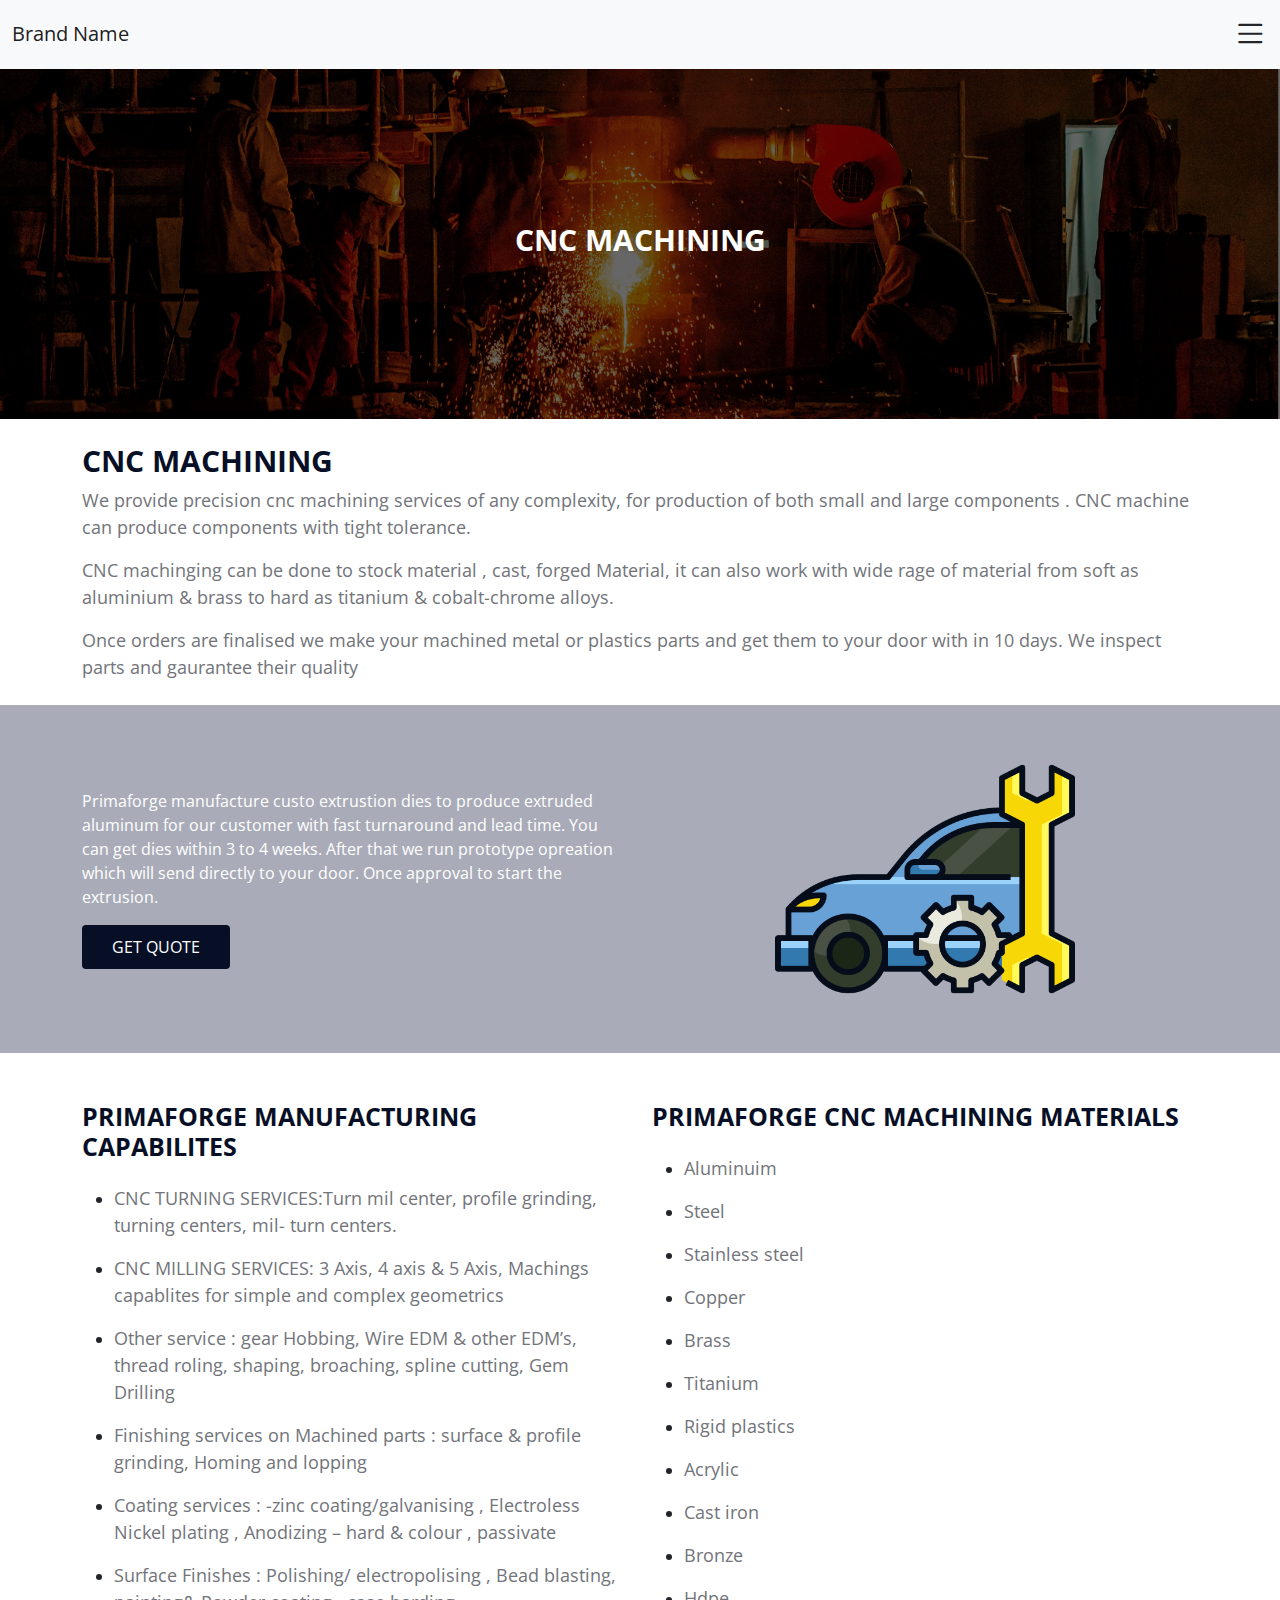
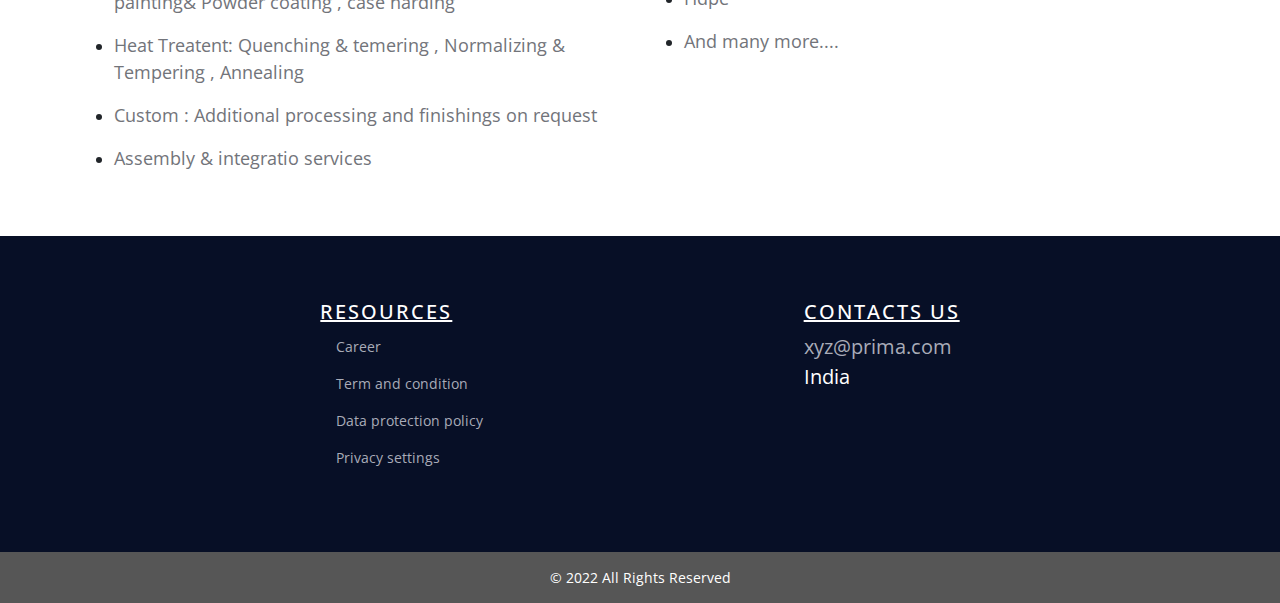
<file: cnc-machinning.html>
<!DOCTYPE html>
<html lang="en">

<head>
    <meta charset="UTF-8">
    <meta http-equiv="X-UA-Compatible" content="IE=edge">
    <meta name="viewport" content="width=device-width, initial-scale=1.0">
    <title>Build Better</title>

    <!-- BOOTSTRAP CSS FILE -->
    <link rel="stylesheet" href="css/bootstrap.css">

    <!-- BOOTSTRAP ICON CDN -->
    <link rel="stylesheet" href="https://cdn.jsdelivr.net/npm/bootstrap-icons@1.9.1/font/bootstrap-icons.css">

    <!-- SWIPER SLIDER CSS FILE CDN -->
    <link rel="stylesheet" href="https://cdn.jsdelivr.net/npm/swiper@8/swiper-bundle.min.css" />

    <!-- MAIN STYLE SHEET  -->
    <link rel="stylesheet" href="css/style.css">
    <link rel="stylesheet" href="css/responsive.css">
</head>

<body>

    <!-- NAVIGATION -->
    <nav class="navbar navbar-expand-lg navbar-light bg-light">
        <div class="container-fluid">
            <a class="navbar-brand" href="index.html">Brand Name</a>

            <div class="menu-icon position-relative top-0 end-0">
                <i class="bi bi-list text-dark" data-bs-toggle="offcanvas" data-bs-target="#menuOffcanvas" aria-controls="menuOffcanvas"></i>
            </div>
        </div>
    </nav>


    <main>
        <!-- HEADER SECTION START -->
        <header class="service-header-section container-fluid" style="--bg-image:url(../images/benefit-1.jpg)">
            <div class="container d-flex justify-content-center align-items-center flex-column">
                <h1 class="main-heading text-white">CNC Machining </h1>
            </div>
        </header>
        <!-- HEADER SECTION END -->

        <!-- CNC Machining section -->
        <section class="container my-4 cnc-machining-info">
            <h3 class="main-heading">CNC Machining </h3>
            <p class="para text-18">
                We provide precision cnc machining services of any complexity, for production of both small and large components . CNC machine can produce components with tight tolerance.
            </p>
            <p class="para text-18">
                CNC machinging can be done to stock material , cast, forged Material, it can also work with wide rage of material from soft as aluminium & brass to hard as titanium & cobalt-chrome alloys.
            </p>
            <p class="para text-18">
                Once orders are finalised we make your machined metal or plastics parts and get them to your door with in 10 days. We inspect parts and gaurantee their quality
            </p>
        </section>

        <!-- brouchers section -->
        <section class="container-fluid brouchers-section py-4">
            <div class="container">
                <div class="row align-items-center">
                    <div class="col-md-6">
                        <p class="text-white">
                            Primaforge manufacture custo extrustion dies to produce extruded aluminum for our customer with fast turnaround and lead time.
                            You can get dies within 3 to 4 weeks. After that we run prototype opreation which will send directly to your door. Once approval to start the extrusion.
                        </p>
                        <a href="#" class="main-btn btn">Get Quote</a>
                    </div>
                    <div class="col-md-6 d-flex justify-content-center">
                        <img src="images/automotive.png" alt="brouchers image">
                    </div>
                </div>
            </div>
        </section>

        <!-- MANUFACTURING SECTION START -->
        <section class="container my-5 service-manufacturing-section">
            <div class="row">
                <div class="col-md-6">
                    <!-- MANUFACTURING CAPABILITIS -->
                    <h2 class="main-heading">Primaforge manufacturing capabilites </h2>
                    <ul class="mt-4">
                        <li>
                            <p class="para text-18">CNC TURNING SERVICES:Turn mil center, profile grinding, turning centers, mil- turn centers. </p>
                        </li>
                        <li>
                            <p class="para text-18">CNC MILLING SERVICES: 3 Axis, 4 axis & 5 Axis, Machings capablites for simple and complex geometrics </p>
                        </li>
                        <li>
                            <p class="para text-18">Other service : gear Hobbing, Wire EDM & other EDM’s, thread roling, shaping, broaching, spline cutting, Gem Drilling </p>
                        </li>
                        <li>
                            <p class="para text-18">Finishing services on Machined parts : surface & profile grinding, Homing and lopping </p>
                        </li>
                        <li>
                            <p class="para text-18">Coating services : -zinc coating/galvanising , Electroless Nickel plating , Anodizing – hard & colour , passivate </p>
                        </li>
                        <li>
                            <p class="para text-18">Surface Finishes : Polishing/ electropolising , Bead blasting, painting& Powder coating , case harding </p>
                        </li>
                        <li>
                            <p class="para text-18">Heat Treatent: Quenching & temering , Normalizing & Tempering , Annealing </p>
                        </li>
                        <li>
                            <p class="para text-18">Custom : Additional processing and finishings on request </p>
                        </li>
                        <li>
                            <p class="para text-18">Assembly & integratio services </p>
                        </li>

                    </ul>
                </div>
                <div class="col-md-6">
                    <!-- MANUFACTURING MATERIALS -->
                    <h2 class="main-heading">Primaforge CNC Machining Materials</h2>
                    <ul class="mt-4">
                        <li>
                            <p class="para text-18">Aluminuim</p>
                        </li>
                        <li>
                            <p class="para text-18">Steel</p>
                        </li>
                        <li>
                            <p class="para text-18"> Stainless steel</p>
                        </li>
                        <li>
                            <p class="para text-18"> Copper</p>
                        </li>
                        <li>
                            <p class="para text-18"> Brass</p>
                        </li>
                        <li>
                            <p class="para text-18"> Titanium</p>
                        </li>
                        <li>
                            <p class="para text-18"> Rigid plastics</p>
                        </li>
                        <li>
                            <p class="para text-18"> Acrylic</p>
                        </li>
                        <li>
                            <p class="para text-18"> Cast iron</p>
                        </li>
                        <li>
                            <p class="para text-18"> Bronze</p>
                        </li>
                        <li>
                            <p class="para text-18"> Hdpe</p>
                        </li>
                        <li>
                            <p class="para text-18"> And many more....</p>
                        </li>
                    </ul>
                </div>
            </div>

        </section>
        <!-- MANUFACTURING SECTION END -->


        <!-- MENU OFFCANVAS START -->
        <div class="offcanvas offcanvas-start bg-dark" tabindex="-1" id="menuOffcanvas" aria-labelledby="menuOffcanvasLabel">
            <div class="offcanvas-header">
                <button type="button" class="ms-auto text-white bg-transparent border-0 h5" data-bs-dismiss="offcanvas" aria-label="Close">
                    <i class="bi bi-x-lg"></i>
                </button>
            </div>
            <div class="offcanvas-body text-center">
                <a href="#" class="main-nav-link">Resources</a>
                <a href="#" class="main-nav-link">Contact Us</a>

                <div class="dropdown">
                    <button class="btn main-nav-link dropdown-toggle mx-auto" type="button" id="dashboardDropdown" data-bs-toggle="dropdown" aria-expanded="false">
                        Dashboard
                    </button>
                    <ul class="dropdown-menu" aria-labelledby="dashboardDropdown">
                        <li><a class="dropdown-item" href="my-account.html">My account</a></li>
                        <li><a class="dropdown-item" href="new-quote.html">New quote</a></li>
                        <li><a class="dropdown-item" href="my-quote.html">My quote</a></li>
                        <li><a class="dropdown-item" href="help.html">Help & Support</a></li>
                    </ul>
                </div>

                <button type="button" class="btn main-btn d-block mt-4 mx-auto" data-bs-toggle="modal" data-bs-target="#signUpModal">
                    Sign Up
                </button>
                <button type="button" class="btn main-btn mt-4 mx-auto" data-bs-toggle="modal" data-bs-target="#signInModal">
                    Sign In
                </button>
            </div>
        </div>
        <!-- MENU OFFCANVAS END -->

        <!-- SIGN UP MODAL START -->
        <div class="modal fade" id="signUpModal" tabindex="-1" aria-labelledby="signUpModalLabel" aria-hidden="true">
            <div class="modal-dialog">
                <div class="modal-content">
                    <div class="modal-header">
                        <h5 class="modal-title" id="signUpModalLabel">Sing Up</h5>
                        <button type="button" class="btn-close" data-bs-dismiss="modal" aria-label="Close"></button>
                    </div>
                    <div class="modal-body">
                        <form>
                            <div class="mb-3">
                                <label for="signUpName" class="form-label">Name </label>
                                <input type="text" class="form-control" id="signUpName" placeholder="Sk Tamim">
                            </div>

                            <div class="mb-3">
                                <label for="signUpEmail" class="form-label">Email</label>
                                <input type="email" class="form-control" id="signUpEmail" placeholder="sktamimdev@gmail.com">
                            </div>

                            <div class="mb-3">
                                <label for="signUpJob" class="form-label">Job title</label>
                                <input type="text" class="form-control" id="signUpJob" placeholder="Developer">
                            </div>

                            <div class="mb-3">
                                <label for="signUpNumber" class="form-label">Phone number</label>
                                <input type="tel" class="form-control" id="signUpNumber" placeholder="1234567890">
                            </div>

                            <div class="form-check d-flex align-items-center">
                                <input class="form-check-input me-2" type="checkbox" value="" id="newslatterCheck">
                                <label class="form-check-label text-grey text-muted" for="newslatterCheck" style="font-size: 12px;">
                                    I agree to receive service and product updates, special offers and discounts
                                </label>
                            </div>

                            <div class="form-check d-flex align-items-center">
                                <input class="form-check-input me-2" type="checkbox" value="" id="agreeCheck">
                                <label class="form-check-label text-grey text-muted" for="agreeCheck" style="font-size: 12px;">
                                    I reviewed and agree to primafroge <a href="#">Term and Condition</a> and <a href="#">privacy policy</a>
                                </label>
                            </div>

                            <div class="text-end mt-4">
                                <button type="submit" class="btn gradient-btn">Sign Up</button>
                            </div>

                        </form>
                    </div>
                </div>
            </div>
        </div>
        <!-- SIGN UP MODAL END -->

        <!-- SIGN IN MODAL START -->
        <div class="modal fade" id="signInModal" tabindex="-1" aria-labelledby="signInModalLabel" aria-hidden="true">
            <div class="modal-dialog">
                <div class="modal-content">
                    <div class="modal-header">
                        <h5 class="modal-title" id="signInModalLabel">Sign In</h5>
                        <button type="button" class="btn-close" data-bs-dismiss="modal" aria-label="Close"></button>
                    </div>
                    <div class="modal-body">
                        <form>
                            <div class="mb-3">
                                <label for="signInEmail" class="form-label">Email</label>
                                <input type="email" class="form-control" id="signInEmail" placeholder="sktamimdev@gmail.com">
                            </div>

                            <label for="signInPassword" class="form-label">Password</label>
                            <div class="input-group mb-3">
                                <input type="password" class="form-control" id="signInPassword">
                                <span class="input-group-text" id="passwordToggleBtn" style="cursor: pointer;">
                                    <i class="bi bi-eye"></i>
                                </span>
                            </div>

                            <div class="text-end mt-4">
                                <button type="submit" class="btn gradient-btn">Sign In</button>
                            </div>

                        </form>
                    </div>
                </div>
            </div>
        </div>
        <!-- SIGN IN MODAL END -->
    </main>

    <!-- FOOTER SECTION START -->
    <footer class="main-footer">
        <div class="d-flex justify-content-evenly px-3 py-5 flex-wrap">
            <div class="my-3">
                <h3 class="sub-heading text-white">RESOURCES</h3>
                <ul>
                    <li><a href="#">Career</a></li>
                    <li><a href="#">Term and condition</a></li>
                    <li><a href="#"> Data protection policy</a></li>
                    <li><a href="#">Privacy settings</a></li>
                </ul>
            </div>

            <div class="my-3">
                <h3 class="sub-heading text-white">Contacts us</h3>
                <p class="text-white" style="font-size:20px ;">
                    <a href="mailto:xyz@prima.com" class="d-block">xyz@prima.com</a>
                    India
                </p>
            </div>
        </div>

        <div class="copyright">
            &copy; 2022 All Rights Reserved
        </div>

    </footer>
    <!-- FOOTER SECTION END -->

    <!-- BOOTSTRAP JS FILE -->
    <script src="js/bootstrap.bundle.js"></script>

    <!-- MAIN JS FILE -->
    <script src="js/main.js"></script>

</body>

</html>
</file>
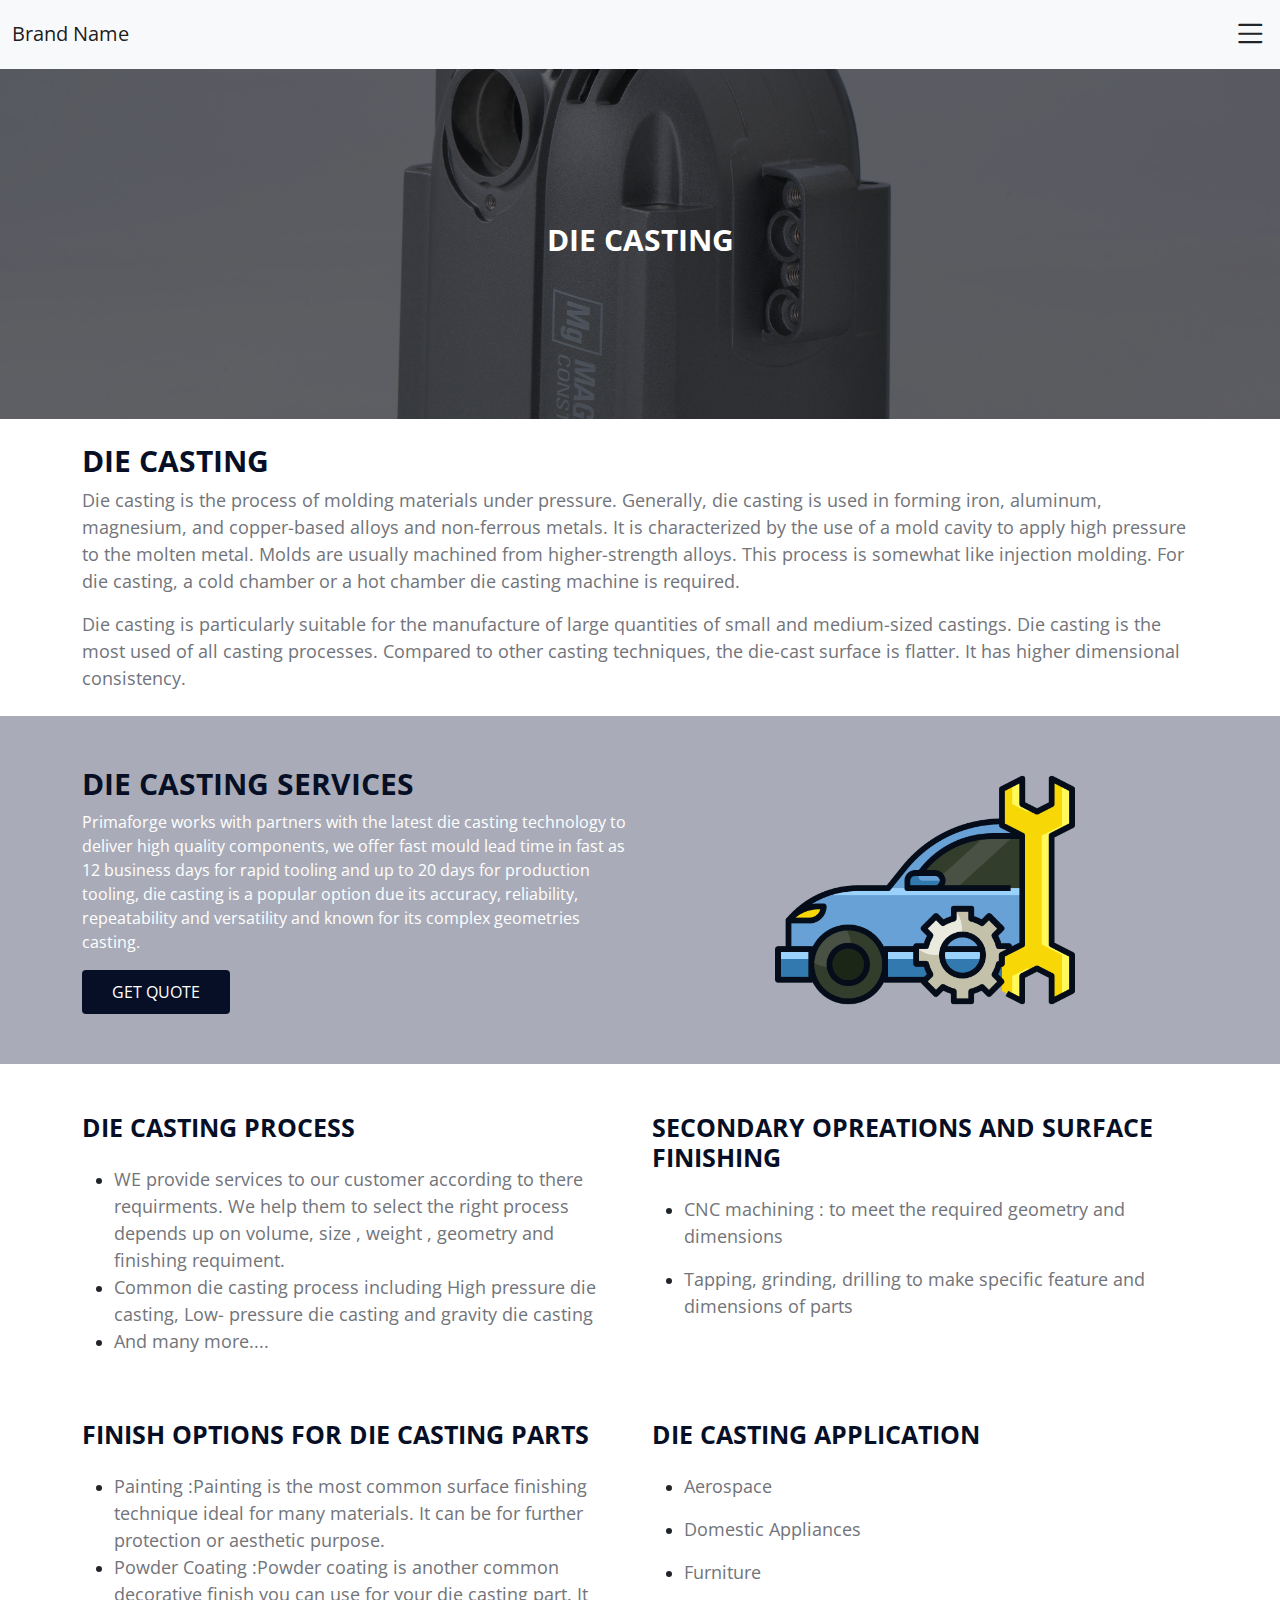
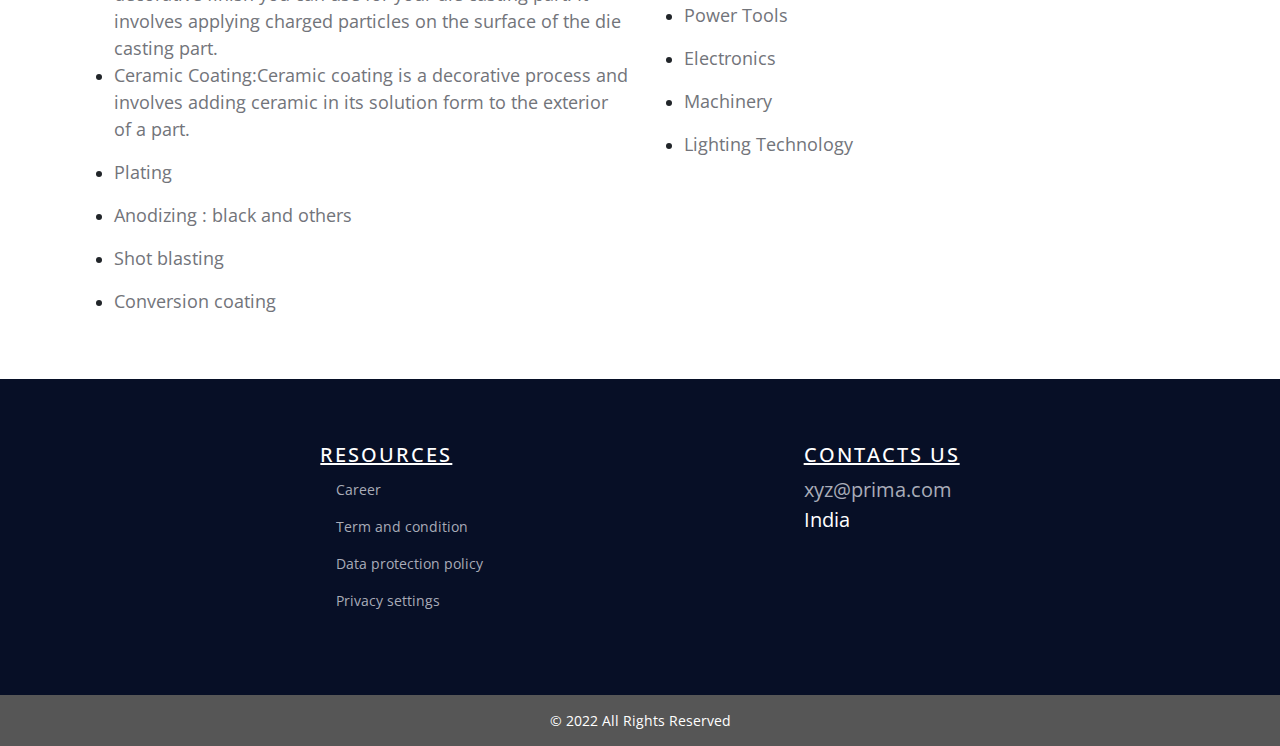
<file: die-casting.html>
<!DOCTYPE html>
<html lang="en">

<head>
    <meta charset="UTF-8">
    <meta http-equiv="X-UA-Compatible" content="IE=edge">
    <meta name="viewport" content="width=device-width, initial-scale=1.0">
    <title>Build Better</title>

    <!-- BOOTSTRAP CSS FILE -->
    <link rel="stylesheet" href="css/bootstrap.css">

    <!-- BOOTSTRAP ICON CDN -->
    <link rel="stylesheet" href="https://cdn.jsdelivr.net/npm/bootstrap-icons@1.9.1/font/bootstrap-icons.css">

    <!-- SWIPER SLIDER CSS FILE CDN -->
    <link rel="stylesheet" href="https://cdn.jsdelivr.net/npm/swiper@8/swiper-bundle.min.css" />

    <!-- MAIN STYLE SHEET  -->
    <link rel="stylesheet" href="css/style.css">
    <link rel="stylesheet" href="css/responsive.css">
</head>

<body>

    <!-- NAVIGATION -->
    <nav class="navbar navbar-expand-lg navbar-light bg-light">
        <div class="container-fluid">
            <a class="navbar-brand" href="index.html">Brand Name</a>

            <div class="menu-icon position-relative top-0 end-0">
                <i class="bi bi-list text-dark" data-bs-toggle="offcanvas" data-bs-target="#menuOffcanvas" aria-controls="menuOffcanvas"></i>
            </div>
        </div>
    </nav>


    <main>
        <!-- HEADER SECTION START -->
        <header class="service-header-section container-fluid" style="--bg-image:url(../images/benefit-5.jpg)">
            <div class="container d-flex justify-content-center align-items-center flex-column">
                <h1 class="main-heading text-white">DIE CASTING </h1>
            </div>
        </header>
        <!-- HEADER SECTION END -->

        <!-- CNC Machining section -->
        <section class="container my-4 cnc-machining-info">
            <h3 class="main-heading">DIE CASTING</h3>
            <p class="para text-18">
                Die casting is the process of molding materials under pressure. Generally, die casting is used in forming iron, aluminum, magnesium, and copper-based alloys and non-ferrous metals. It is characterized by the use of a mold cavity to apply high pressure to the molten metal. Molds are usually machined from higher-strength alloys. This process is somewhat like injection molding. For die casting, a cold chamber or a hot chamber die casting machine is required.
            </p>
            <p class="para text-18">
                Die casting is particularly suitable for the manufacture of large quantities of small and medium-sized castings. Die casting is the most used of all casting processes. Compared to other casting techniques, the die-cast surface is flatter. It has higher dimensional consistency.
            </p>

        </section>

        <!-- brouchers section -->
        <section class="container-fluid brouchers-section py-4">
            <div class="container">
                <div class="row align-items-center">
                    <div class="col-md-6">
                        <h3 class="main-heading">Die Casting services</h3>
                        <p class="text-white">
                            Primaforge works with partners with the latest die casting technology to deliver high quality components, we offer fast mould lead time in fast as 12 business days for rapid tooling and up to 20 days for production tooling, die casting is a popular option due its accuracy, reliability, repeatability and versatility and known for its complex geometries casting.
                        </p>
                        <a href="#" class="main-btn btn">Get Quote</a>
                    </div>
                    <div class="col-md-6 d-flex justify-content-center">
                        <img src="images/automotive.png" alt="brouchers image">
                    </div>
                </div>
            </div>
        </section>

        <!-- MANUFACTURING SECTION START -->
        <section class="container my-5 service-manufacturing-section">
            <div class="row">
                <div class="col-md-6">
                    <h2 class="main-heading">DIE CASTING PROCESS </h2>
                    <ul class="mt-4">
                        <li>
                            <p class="para text-18 m-0">WE provide services to our customer according to there requirments. We help them to select the right process depends up on volume, size , weight , geometry and finishing requiment. </p>
                        </li>

                        <li>
                            <p class="para text-18 m-0">Common die casting process including High pressure die casting, Low- pressure die casting and gravity die casting </p>
                        </li>
                        <li>
                            <p class="para text-18">And many more....</p>
                        </li>
                    </ul>
                </div>
                <div class="col-md-6">
                    <h2 class="main-heading">Secondary opreations and surface finishing </h2>
                    <ul class="mt-4">
                        <li>
                            <p class="para text-18"> CNC machining : to meet the required geometry and dimensions</p>
                        </li>
                        <li>
                            <p class="para text-18">Tapping, grinding, drilling to make specific feature and dimensions of parts </p>
                        </li>
                    </ul>
                </div>
            </div>

        </section>
        <!-- MANUFACTURING SECTION END -->


        <section class="container my-5 service-manufacturing-section">
            <div class="row">
                <div class="col-md-6">
                    <h2 class="main-heading">Finish Options for Die Casting Parts</h2>
                    <ul class="mt-4">
                        <li>
                            <p class="para text-18 m-0">Painting :Painting is the most common surface finishing technique ideal for many materials. It can be for further protection or aesthetic purpose. </p>
                        </li>

                        <li>
                            <p class="para text-18 m-0">Powder Coating :Powder coating is another common decorative finish you can use for your die casting part. It involves applying charged particles on the surface of the die casting part. </p>
                        </li>
                        <li>
                            <p class="para text-18">Ceramic Coating:Ceramic coating is a decorative process and involves adding ceramic in its solution form to the exterior of a part. </p>
                        </li>
                        <li>
                            <p class="para text-18">Plating</p>
                        </li>
                        <li>
                            <p class="para text-18"> Anodizing : black and others</p>
                        </li>
                        <li>
                            <p class="para text-18"> Shot blasting</p>
                        </li>
                        <li>
                            <p class="para text-18"> Conversion coating</p>
                        </li>
                    </ul>
                </div>
                <div class="col-md-6">
                    <h2 class="main-heading">DIE CASTING APPLICATION </h2>
                    <ul class="mt-4">
                        <li>
                            <p class="para text-18"> Aerospace</p>
                        </li>
                        <li>
                            <p class="para text-18"> Domestic Appliances </p>
                        </li>
                        <li>
                            <p class="para text-18"> Furniture</p>
                        </li>
                        <li>
                            <p class="para text-18"> Power Tools</p>
                        </li>
                        <li>
                            <p class="para text-18"> Electronics</p>
                        </li>
                        <li>
                            <p class="para text-18"> Machinery</p>
                        </li>
                        <li>
                            <p class="para text-18"> Lighting Technology</p>
                        </li>
                    </ul>
                </div>
            </div>

        </section>


        <!-- MENU OFFCANVAS START -->
        <div class="offcanvas offcanvas-start bg-dark" tabindex="-1" id="menuOffcanvas" aria-labelledby="menuOffcanvasLabel">
            <div class="offcanvas-header">
                <button type="button" class="ms-auto text-white bg-transparent border-0 h5" data-bs-dismiss="offcanvas" aria-label="Close">
                    <i class="bi bi-x-lg"></i>
                </button>
            </div>
            <div class="offcanvas-body text-center">
                <a href="#" class="main-nav-link">Resources</a>
                <a href="#" class="main-nav-link">Contact Us</a>

                <div class="dropdown">
                    <button class="btn main-nav-link dropdown-toggle mx-auto" type="button" id="dashboardDropdown" data-bs-toggle="dropdown" aria-expanded="false">
                        Dashboard
                    </button>
                    <ul class="dropdown-menu" aria-labelledby="dashboardDropdown">
                        <li><a class="dropdown-item" href="my-account.html">My account</a></li>
                        <li><a class="dropdown-item" href="new-quote.html">New quote</a></li>
                        <li><a class="dropdown-item" href="my-quote.html">My quote</a></li>
                        <li><a class="dropdown-item" href="help.html">Help & Support</a></li>
                    </ul>
                </div>

                <button type="button" class="btn main-btn d-block mt-4 mx-auto" data-bs-toggle="modal" data-bs-target="#signUpModal">
                    Sign Up
                </button>
                <button type="button" class="btn main-btn mt-4 mx-auto" data-bs-toggle="modal" data-bs-target="#signInModal">
                    Sign In
                </button>
            </div>
        </div>
        <!-- MENU OFFCANVAS END -->

        <!-- SIGN UP MODAL START -->
        <div class="modal fade" id="signUpModal" tabindex="-1" aria-labelledby="signUpModalLabel" aria-hidden="true">
            <div class="modal-dialog">
                <div class="modal-content">
                    <div class="modal-header">
                        <h5 class="modal-title" id="signUpModalLabel">Sing Up</h5>
                        <button type="button" class="btn-close" data-bs-dismiss="modal" aria-label="Close"></button>
                    </div>
                    <div class="modal-body">
                        <form>
                            <div class="mb-3">
                                <label for="signUpName" class="form-label">Name </label>
                                <input type="text" class="form-control" id="signUpName" placeholder="Sk Tamim">
                            </div>

                            <div class="mb-3">
                                <label for="signUpEmail" class="form-label">Email</label>
                                <input type="email" class="form-control" id="signUpEmail" placeholder="sktamimdev@gmail.com">
                            </div>

                            <div class="mb-3">
                                <label for="signUpJob" class="form-label">Job title</label>
                                <input type="text" class="form-control" id="signUpJob" placeholder="Developer">
                            </div>

                            <div class="mb-3">
                                <label for="signUpNumber" class="form-label">Phone number</label>
                                <input type="tel" class="form-control" id="signUpNumber" placeholder="1234567890">
                            </div>

                            <div class="form-check d-flex align-items-center">
                                <input class="form-check-input me-2" type="checkbox" value="" id="newslatterCheck">
                                <label class="form-check-label text-grey text-muted" for="newslatterCheck" style="font-size: 12px;">
                                    I agree to receive service and product updates, special offers and discounts
                                </label>
                            </div>

                            <div class="form-check d-flex align-items-center">
                                <input class="form-check-input me-2" type="checkbox" value="" id="agreeCheck">
                                <label class="form-check-label text-grey text-muted" for="agreeCheck" style="font-size: 12px;">
                                    I reviewed and agree to primafroge <a href="#">Term and Condition</a> and <a href="#">privacy policy</a>
                                </label>
                            </div>

                            <div class="text-end mt-4">
                                <button type="submit" class="btn gradient-btn">Sign Up</button>
                            </div>

                        </form>
                    </div>
                </div>
            </div>
        </div>
        <!-- SIGN UP MODAL END -->

        <!-- SIGN IN MODAL START -->
        <div class="modal fade" id="signInModal" tabindex="-1" aria-labelledby="signInModalLabel" aria-hidden="true">
            <div class="modal-dialog">
                <div class="modal-content">
                    <div class="modal-header">
                        <h5 class="modal-title" id="signInModalLabel">Sign In</h5>
                        <button type="button" class="btn-close" data-bs-dismiss="modal" aria-label="Close"></button>
                    </div>
                    <div class="modal-body">
                        <form>
                            <div class="mb-3">
                                <label for="signInEmail" class="form-label">Email</label>
                                <input type="email" class="form-control" id="signInEmail" placeholder="sktamimdev@gmail.com">
                            </div>

                            <label for="signInPassword" class="form-label">Password</label>
                            <div class="input-group mb-3">
                                <input type="password" class="form-control" id="signInPassword">
                                <span class="input-group-text" id="passwordToggleBtn" style="cursor: pointer;">
                                    <i class="bi bi-eye"></i>
                                </span>
                            </div>

                            <div class="text-end mt-4">
                                <button type="submit" class="btn gradient-btn">Sign In</button>
                            </div>

                        </form>
                    </div>
                </div>
            </div>
        </div>
        <!-- SIGN IN MODAL END -->
    </main>

    <!-- FOOTER SECTION START -->
    <footer class="main-footer">
        <div class="d-flex justify-content-evenly px-3 py-5 flex-wrap">
            <div class="my-3">
                <h3 class="sub-heading text-white">RESOURCES</h3>
                <ul>
                    <li><a href="#">Career</a></li>
                    <li><a href="#">Term and condition</a></li>
                    <li><a href="#"> Data protection policy</a></li>
                    <li><a href="#">Privacy settings</a></li>
                </ul>
            </div>

            <div class="my-3">
                <h3 class="sub-heading text-white">Contacts us</h3>
                <p class="text-white" style="font-size:20px ;">
                    <a href="mailto:xyz@prima.com" class="d-block">xyz@prima.com</a>
                    India
                </p>
            </div>
        </div>

        <div class="copyright">
            &copy; 2022 All Rights Reserved
        </div>

    </footer>
    <!-- FOOTER SECTION END -->

    <!-- BOOTSTRAP JS FILE -->
    <script src="js/bootstrap.bundle.js"></script>

    <!-- MAIN JS FILE -->
    <script src="js/main.js"></script>

</body>

</html>
</file>
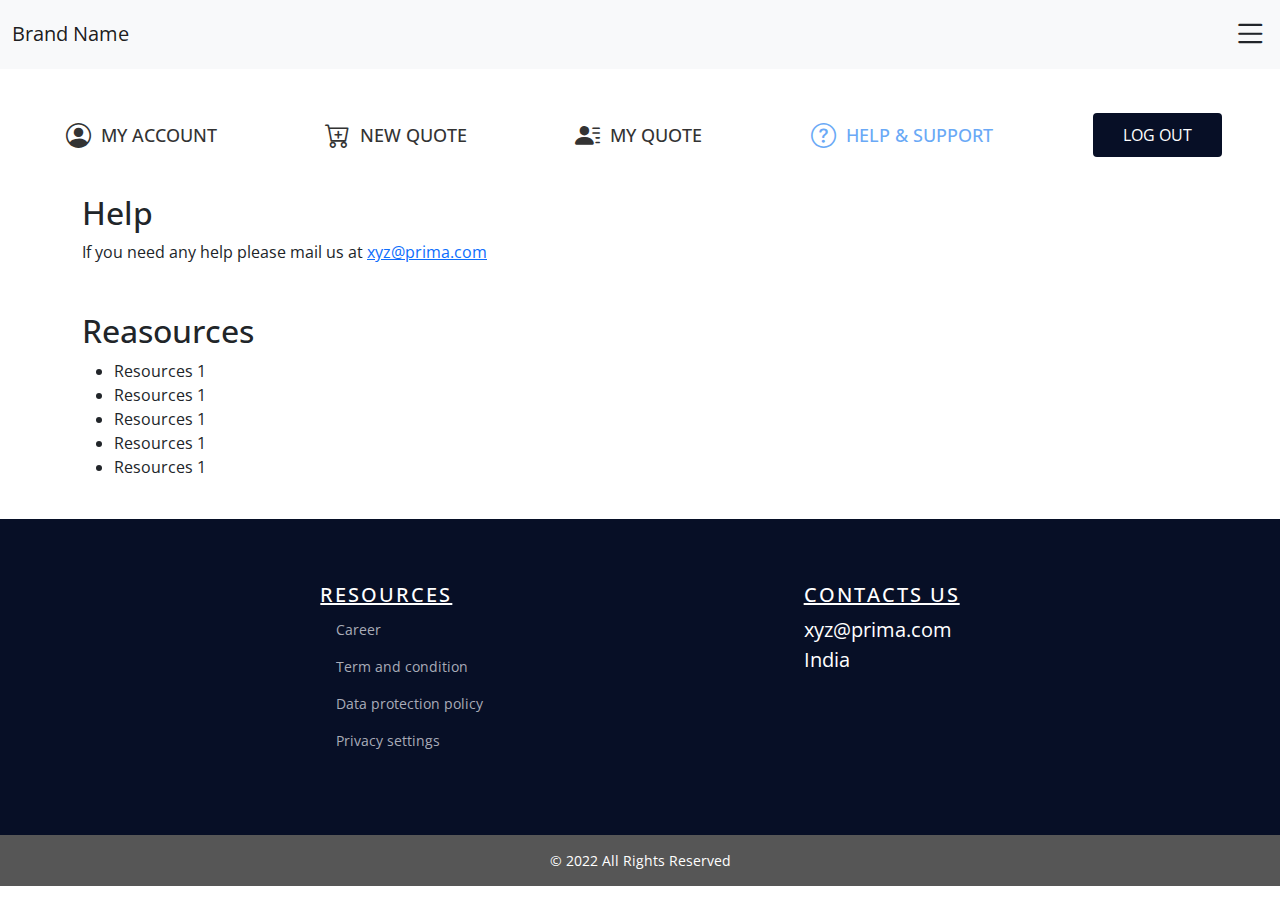
<file: help.html>
<!DOCTYPE html>
<html lang="en">

<head>
    <meta charset="UTF-8">
    <meta http-equiv="X-UA-Compatible" content="IE=edge">
    <meta name="viewport" content="width=device-width, initial-scale=1.0">
    <title>Build Better</title>

    <!-- BOOTSTRAP CSS FILE -->
    <link rel="stylesheet" href="css/bootstrap.css">

    <!-- BOOTSTRAP ICON CDN -->
    <link rel="stylesheet" href="https://cdn.jsdelivr.net/npm/bootstrap-icons@1.9.1/font/bootstrap-icons.css">

    <!-- SWIPER SLIDER CSS FILE CDN -->
    <link rel="stylesheet" href="https://cdn.jsdelivr.net/npm/swiper@8/swiper-bundle.min.css" />

    <!-- MAIN STYLE SHEET  -->
    <link rel="stylesheet" href="css/style.css">
    <link rel="stylesheet" href="css/responsive.css">
</head>

<body>

    <!-- NAVIGATION -->
    <nav class="navbar navbar-expand-lg navbar-light bg-light">
        <div class="container-fluid">
            <a class="navbar-brand" href="index.html">Brand Name</a>

            <div class="menu-icon position-relative top-0 end-0">
                <i class="bi bi-list text-dark" data-bs-toggle="offcanvas" data-bs-target="#menuOffcanvas" aria-controls="menuOffcanvas"></i>
            </div>

        </div>
    </nav>


    <main>
        <!-- MENU OFFCANVAS START -->
        <div class="offcanvas offcanvas-start bg-dark" tabindex="-1" id="menuOffcanvas" aria-labelledby="menuOffcanvasLabel">
            <div class="offcanvas-header">
                <button type="button" class="ms-auto text-white bg-transparent border-0 h5" data-bs-dismiss="offcanvas" aria-label="Close">
                    <i class="bi bi-x-lg"></i>
                </button>
            </div>
            <div class="offcanvas-body text-center">
                <a href="#" class="main-nav-link">Resources</a>
                <a href="#" class="main-nav-link">Contact Us</a>

                <div class="dropdown">
                    <button class="btn main-nav-link dropdown-toggle mx-auto" type="button" id="dashboardDropdown" data-bs-toggle="dropdown" aria-expanded="false">
                        Dashboard
                    </button>
                    <ul class="dropdown-menu" aria-labelledby="dashboardDropdown">
                        <li><a class="dropdown-item" href="my-account.html">My account</a></li>
                        <li><a class="dropdown-item" href="new-quote.html">New quote</a></li>
                        <li><a class="dropdown-item" href="my-quote.html">My quote</a></li>
                        <li><a class="dropdown-item" href="help.html">Help & Support</a></li>
                    </ul>
                </div>

                <button type="button" class="btn main-btn d-block mt-4 mx-auto" data-bs-toggle="modal" data-bs-target="#signUpModal">
                    Sign Up
                </button>
                <button type="button" class="btn main-btn mt-4 mx-auto" data-bs-toggle="modal" data-bs-target="#signInModal">
                    Sign In
                </button>
            </div>
        </div>
        <!-- MENU OFFCANVAS END -->

        <!-- SIGN UP MODAL START -->
        <div class="modal fade" id="signUpModal" tabindex="-1" aria-labelledby="signUpModalLabel" aria-hidden="true">
            <div class="modal-dialog">
                <div class="modal-content">
                    <div class="modal-header">
                        <h5 class="modal-title" id="signUpModalLabel">Sing Up</h5>
                        <button type="button" class="btn-close" data-bs-dismiss="modal" aria-label="Close"></button>
                    </div>
                    <div class="modal-body">
                        <form>
                            <div class="mb-3">
                                <label for="signUpName" class="form-label">Name </label>
                                <input type="text" class="form-control" id="signUpName" placeholder="Sk Tamim">
                            </div>

                            <div class="mb-3">
                                <label for="signUpEmail" class="form-label">Email</label>
                                <input type="email" class="form-control" id="signUpEmail" placeholder="sktamimdev@gmail.com">
                            </div>

                            <div class="mb-3">
                                <label for="signUpJob" class="form-label">Job title</label>
                                <input type="text" class="form-control" id="signUpJob" placeholder="Developer">
                            </div>

                            <div class="mb-3">
                                <label for="signUpNumber" class="form-label">Phone number</label>
                                <input type="tel" class="form-control" id="signUpNumber" placeholder="1234567890">
                            </div>

                            <div class="form-check d-flex align-items-center">
                                <input class="form-check-input me-2" type="checkbox" value="" id="newslatterCheck">
                                <label class="form-check-label text-grey text-muted" for="newslatterCheck" style="font-size: 12px;">
                                    I agree to receive service and product updates, special offers and discounts
                                </label>
                            </div>

                            <div class="form-check d-flex align-items-center">
                                <input class="form-check-input me-2" type="checkbox" value="" id="agreeCheck">
                                <label class="form-check-label text-grey text-muted" for="agreeCheck" style="font-size: 12px;">
                                    I reviewed and agree to primafroge <a href="#">Term and Condition</a> and <a href="#">privacy policy</a>
                                </label>
                            </div>

                            <div class="text-end mt-4">
                                <button type="submit" class="btn gradient-btn">Sign Up</button>
                            </div>

                        </form>
                    </div>
                </div>
            </div>
        </div>
        <!-- SIGN UP MODAL END -->

        <!-- SIGN IN MODAL START -->
        <div class="modal fade" id="signInModal" tabindex="-1" aria-labelledby="signInModalLabel" aria-hidden="true">
            <div class="modal-dialog">
                <div class="modal-content">
                    <div class="modal-header">
                        <h5 class="modal-title" id="signInModalLabel">Sign In</h5>
                        <button type="button" class="btn-close" data-bs-dismiss="modal" aria-label="Close"></button>
                    </div>
                    <div class="modal-body">
                        <form>
                            <div class="mb-3">
                                <label for="signInEmail" class="form-label">Email</label>
                                <input type="email" class="form-control" id="signInEmail" placeholder="sktamimdev@gmail.com">
                            </div>

                            <label for="signInPassword" class="form-label">Password</label>
                            <div class="input-group mb-3">
                                <input type="password" class="form-control" id="signInPassword">
                                <span class="input-group-text" id="passwordToggleBtn" style="cursor: pointer;">
                                    <i class="bi bi-eye"></i>
                                </span>
                            </div>

                            <div class="text-end mt-4">
                                <button type="submit" class="btn gradient-btn">Sign In</button>
                            </div>

                        </form>
                    </div>
                </div>
            </div>
        </div>
        <!-- SIGN IN MODAL END -->


        <section class="container-fluid my-4">
            <div class="row">
                <!----------------- LEFT NAVIGATION START ---------------------->
                <div class="col align-items-center justify-content-around d-flex left-navigation">
                    <a href="my-account.html" class="navigation-item px-2 my-2 py-3 d-flex align-items-center">
                        <i class="bi bi-person-circle"></i>
                        <span>My Account</span>
                    </a>
                    <a href="new-quote.html" class="navigation-item px-2 my-2 py-3 d-flex align-items-center">
                        <i class="bi bi-cart-plus"></i>
                        <span>New quote</span>
                    </a>
                    <a href="my-quote.html" class="navigation-item px-2 my-2 py-3 d-flex align-items-center">
                        <i class="bi bi-person-lines-fill"></i>
                        <span>My quote</span>
                    </a>
                    <a href="help.html" class="navigation-item active px-2 my-2 py-3 d-flex align-items-center">
                        <i class="bi bi-question-circle"></i>
                        <span>Help & support</span>
                    </a>

                    <button class="btn main-btn logout-btn">Log Out</button>
                </div>
                <!------------------- LEFT NAVIGATION END --------------->
            </div>

            <!----------------- RIGHT CONTENT AREA START ----------------->
            <div class="container">
                <div class="row">
                    <div class="col mt-3">
                        <h2 class="dashboard-main-heading">Help</h2>
                        <p>If you need any help please mail us at
                            <a href="mailto:xyz@prima.com">xyz@prima.com</a>
                        </p>
                        <h2 class="dashboard-main-heading mt-5">Reasources</h2>
                        <ul class="resource">
                            <li>Resources 1</li>
                            <li>Resources 1</li>
                            <li>Resources 1</li>
                            <li>Resources 1</li>
                            <li>Resources 1</li>
                        </ul>
                    </div>
                </div>
            </div>
            <!----------------- RIGHT CONTENT AREA END ----------------->
        </section>
    </main>

    <!-- FOOTER SECTION START -->
    <footer class="main-footer">
        <div class="d-flex justify-content-evenly px-3 py-5 flex-wrap">
            <div class="my-3">
                <h3 class="sub-heading text-white">RESOURCES</h3>
                <ul>
                    <li><a href="#">Career</a></li>
                    <li><a href="#">Term and condition</a></li>
                    <li><a href="#"> Data protection policy</a></li>
                    <li><a href="#">Privacy settings</a></li>
                </ul>
            </div>

            <div class="my-3">
                <h3 class="sub-heading text-white">Contacts us</h3>
                <p class="text-white" style="font-size:20px ;">xyz@prima.com <br /> India </p>
            </div>
        </div>

        <div class="copyright">
            &copy; 2022 All Rights Reserved
        </div>

    </footer>
    <!-- FOOTER SECTION END -->

    <!-- BOOTSTRAP JS FILE -->
    <script src="js/bootstrap.bundle.js"></script>

    <!-- MAIN JS FILE -->
    <script src="js/main.js"></script>

</body>

</html>
</file>
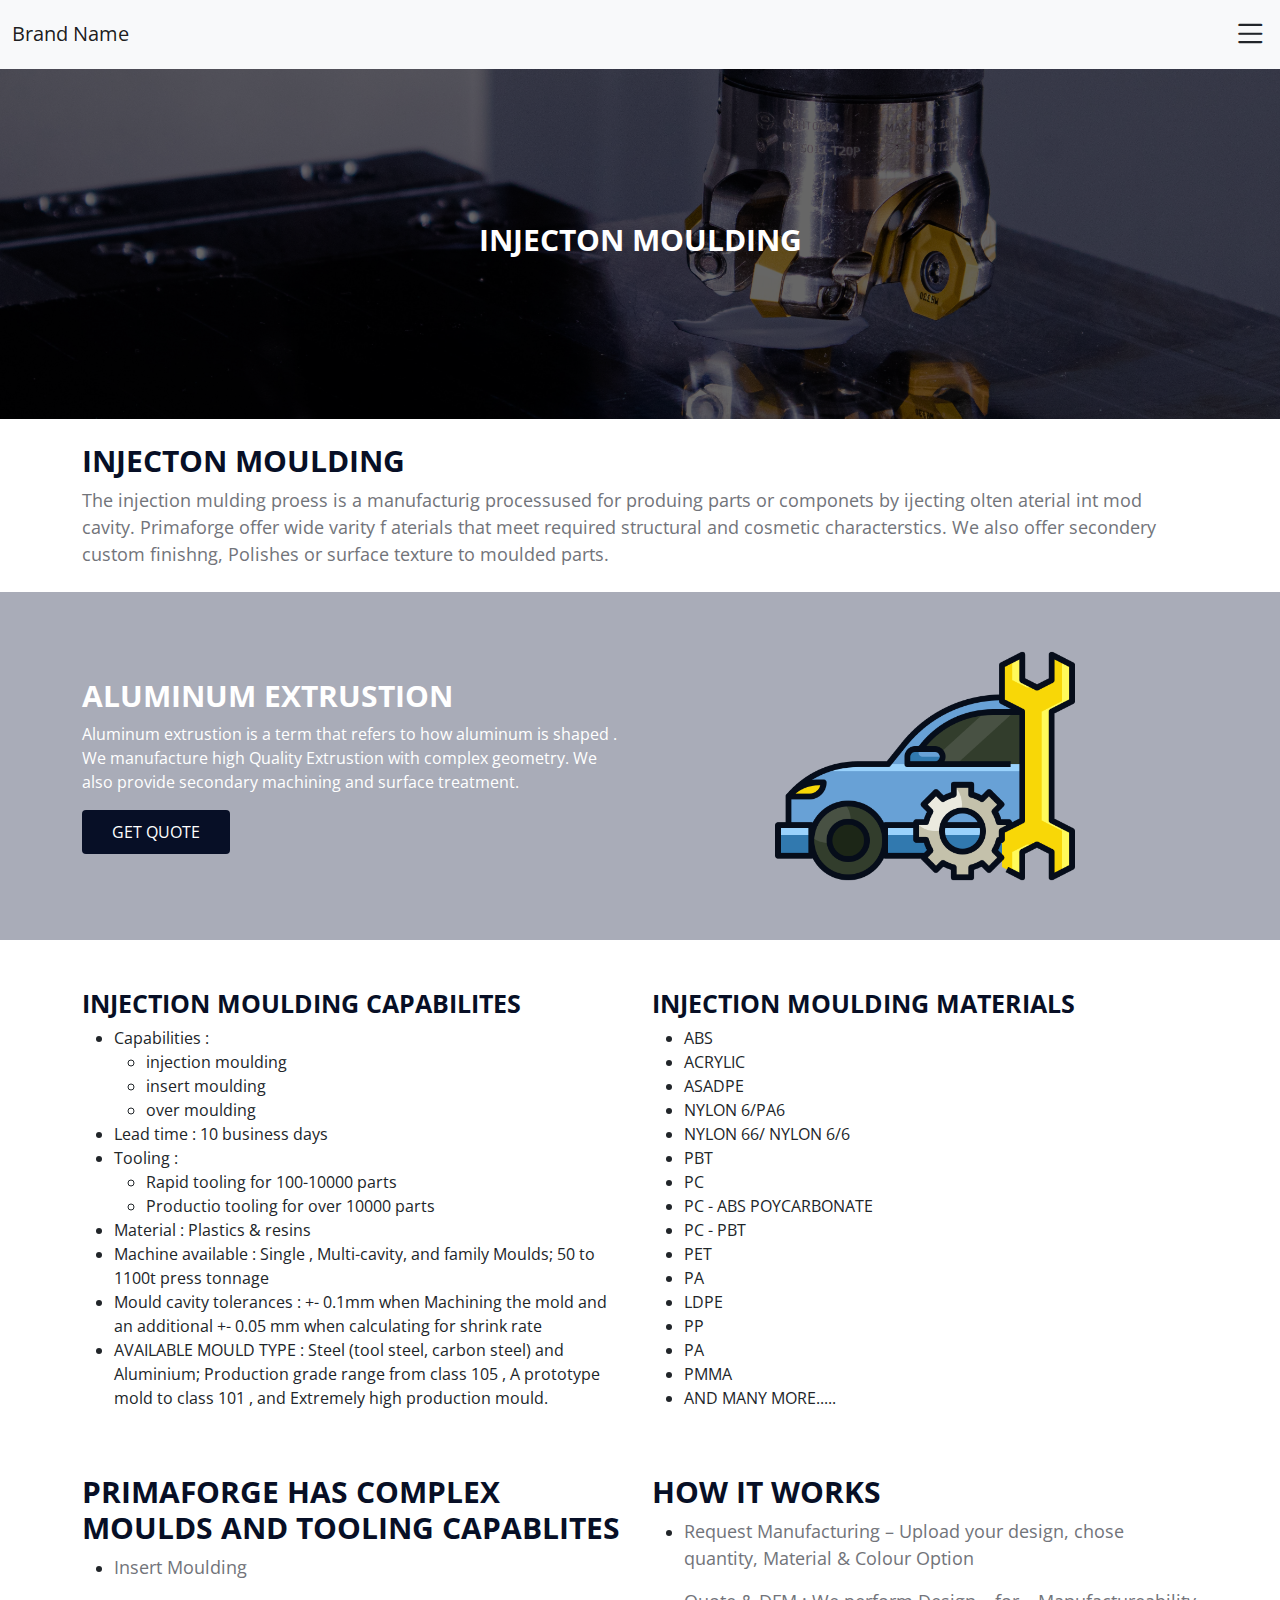
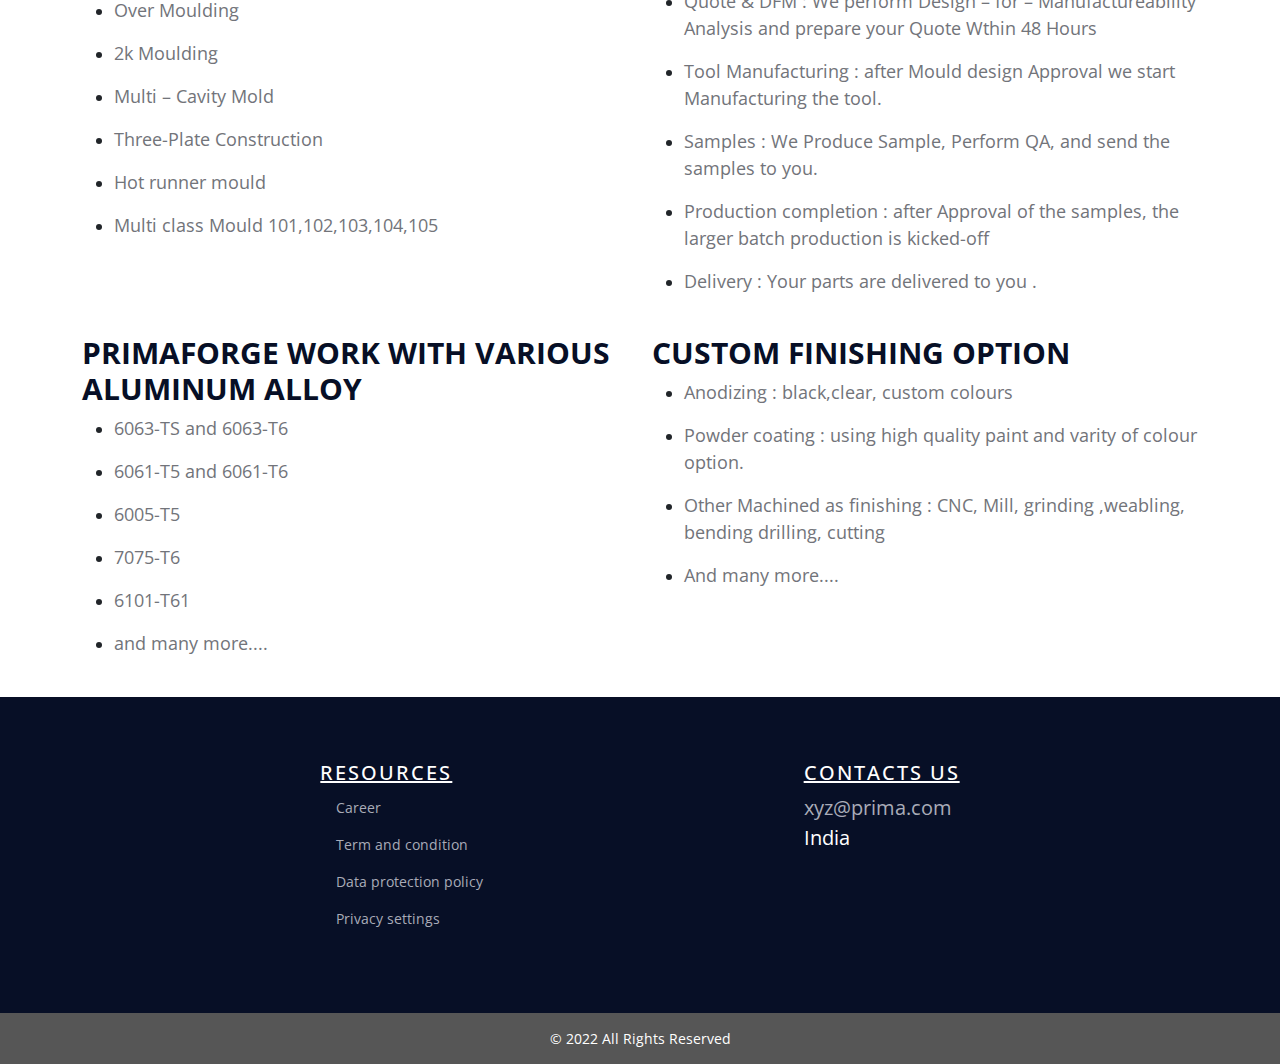
<file: injecton-moulding.html>
<!DOCTYPE html>
<html lang="en">

<head>
    <meta charset="UTF-8">
    <meta http-equiv="X-UA-Compatible" content="IE=edge">
    <meta name="viewport" content="width=device-width, initial-scale=1.0">
    <title>Build Better</title>

    <!-- BOOTSTRAP CSS FILE -->
    <link rel="stylesheet" href="css/bootstrap.css">

    <!-- BOOTSTRAP ICON CDN -->
    <link rel="stylesheet" href="https://cdn.jsdelivr.net/npm/bootstrap-icons@1.9.1/font/bootstrap-icons.css">

    <!-- SWIPER SLIDER CSS FILE CDN -->
    <link rel="stylesheet" href="https://cdn.jsdelivr.net/npm/swiper@8/swiper-bundle.min.css" />

    <!-- MAIN STYLE SHEET  -->
    <link rel="stylesheet" href="css/style.css">
    <link rel="stylesheet" href="css/responsive.css">
</head>

<body>

    <!-- NAVIGATION -->
    <nav class="navbar navbar-expand-lg navbar-light bg-light">
        <div class="container-fluid">
            <a class="navbar-brand" href="index.html">Brand Name</a>

            <div class="menu-icon position-relative top-0 end-0">
                <i class="bi bi-list text-dark" data-bs-toggle="offcanvas" data-bs-target="#menuOffcanvas" aria-controls="menuOffcanvas"></i>
            </div>
        </div>
    </nav>


    <main>
        <!-- HEADER SECTION START -->
        <header class="service-header-section container-fluid" style="--bg-image:url(../images/benefit-2.jpg)">
            <div class="container d-flex justify-content-center align-items-center flex-column">
                <h1 class="main-heading text-white">Injecton moulding </h1>
            </div>
        </header>
        <!-- HEADER SECTION END -->

        <!-- CNC Machining section -->
        <section class="container my-4 cnc-machining-info">
            <h3 class="main-heading">Injecton moulding </h3>
            <p class="para text-18">
                The injection mulding proess is a manufacturig processused for produing parts or componets by ijecting olten aterial int mod cavity. Primaforge offer wide varity f aterials that meet required structural and cosmetic characterstics. We also offer secondery custom finishng, Polishes or surface texture to moulded parts.
            </p>
        </section>

        <!-- brouchers section -->
        <section class="container-fluid brouchers-section py-4">
            <div class="container">
                <div class="row align-items-center">
                    <div class="col-md-6">
                        <h3 class="main-heading text-white">ALUMINUM EXTRUSTION</h3>
                        <p class="text-white">
                            Aluminum extrustion is a term that refers to how aluminum is shaped . We manufacture high Quality Extrustion with complex geometry. We also provide secondary machining and surface treatment.
                        </p>
                        <a href="#" class="main-btn btn">Get Quote</a>
                    </div>
                    <div class="col-md-6 d-flex justify-content-center">
                        <img src="images/automotive.png" alt="brouchers image">
                    </div>
                </div>
            </div>
        </section>

        <!-- INJECTION SECTION START -->
        <section class="service-injecton-section container">
            <div class="injection-moulding-capabilites my-5">
                <div class="row">
                    <div class="col-md-6">
                        <h2 class="main-heading">Injection moulding capabilites</h2>
                        <ul>
                            <li>Capabilities :
                                <ul>
                                    <li> injection moulding </li>
                                    <li> insert moulding</li>
                                    <li>over moulding</li>
                                </ul>
                            </li>
                            <li>Lead time : 10 business days </li>
                            <li>
                                Tooling :
                                <ul>
                                    <li> Rapid tooling for 100-10000 parts </li>
                                    <li>Productio tooling for over 10000 parts </li>
                                </ul>
                            </li>
                            <li>Material : Plastics & resins </li>
                            <li>Machine available : Single , Multi-cavity, and family Moulds; 50 to 1100t press tonnage</li>
                            <li>Mould cavity tolerances : +- 0.1mm when Machining the mold and an additional +- 0.05 mm when calculating for shrink rate </li>
                            <li>AVAILABLE MOULD TYPE : Steel (tool steel, carbon steel) and Aluminium; Production grade range from class 105 , A prototype mold to class 101 , and Extremely high production mould. </li>
                        </ul>
                    </div>
                    <div class="col-md-6">
                        <h2 class="main-heading">Injection Moulding Materials</h2>
                        <ul>
                            <li>ABS</li>
                            <li>ACRYLIC</li>
                            <li>ASADPE</li>
                            <li> NYLON 6/PA6</li>
                            <li> NYLON 66/ NYLON 6/6</li>
                            <li> PBT</li>
                            <li> PC</li>
                            <li> PC - ABS POYCARBONATE </li>
                            <li> PC - PBT</li>
                            <li> PET</li>
                            <li> PA</li>
                            <li> LDPE</li>
                            <li> PP</li>
                            <li> PA</li>
                            <li> PMMA</li>
                            <li> AND MANY MORE.....</li>
                        </ul>
                    </div>
                </div>

            </div>
        </section>
        <!-- INJECTION SECTION END -->

        <section class="container my-4">
            <div class="row">
                <div class="col-md-6">
                    <h2 class="main-heading">Primaforge has complex Moulds and tooling capablites</h2>
                    <ul>
                        <li>
                            <p class="para text-18">Insert Moulding</p>
                        </li>
                        <li>
                            <p class="para text-18"> Over Moulding</p>
                        </li>
                        <li>
                            <p class="para text-18"> 2k Moulding</p>
                        </li>
                        <li>
                            <p class="para text-18"> Multi – Cavity Mold</p>
                        </li>
                        <li>
                            <p class="para text-18"> Three-Plate Construction</p>
                        </li>
                        <li>
                            <p class="para text-18"> Hot runner mould</p>
                        </li>
                        <li>
                            <p class="para text-18"> Multi class Mould 101,102,103,104,105</p>
                        </li>
                    </ul>
                </div>
                <div class="col-md-6">
                    <h2 class="main-heading">How it works</h2>
                    <ul>
                        <li>
                            <p class="para text-18">Request Manufacturing – Upload your design, chose quantity, Material & Colour Option </p>
                        </li>
                        <li>
                            <p class="para text-18">Quote & DFM : We perform Design – for – Manufactureability Analysis and prepare your Quote Wthin 48 Hours </p>
                        </li>
                        <li>
                            <p class="para text-18">Tool Manufacturing : after Mould design Approval we start Manufacturing the tool. </p>
                        </li>
                        <li>
                            <p class="para text-18">Samples : We Produce Sample, Perform QA, and send the samples to you. </p>
                        </li>
                        <li>
                            <p class="para text-18">Production completion : after Approval of the samples, the larger batch production is kicked-off </p>
                        </li>
                        <li>
                            <p class="para text-18">Delivery : Your parts are delivered to you . </p>
                        </li>
                    </ul>
                </div>
            </div>
        </section>



        <!-- ALUMINIUM SECTION START -->
        <section class="container my-4">
            <div class="row">
                <div class="col-md-6">
                    <h2 class="main-heading">Primaforge work with various aluminum alloy</h2>
                    <ul>
                        <li>
                            <p class="para text-18">
                                6063-TS and 6063-T6
                            </p>
                        </li>
                        <li>
                            <p class="para text-18">
                                6061-T5 and 6061-T6
                            </p>
                        </li>
                        <li>
                            <p class="para text-18">
                                6005-T5
                            </p>
                        </li>
                        <li>
                            <p class="para text-18">
                                7075-T6
                            </p>
                        </li>
                        <li>
                            <p class="para text-18">
                                6101-T61
                            </p>
                        </li>
                        <li>
                            <p class="para text-18">
                                and many more....
                            </p>
                        </li>
                    </ul>
                </div>
                <div class="col-md-6">
                    <h2 class="main-heading">Custom finishing option</h2>
                    <ul>
                        <li>
                            <p class="para text-18">Anodizing : black,clear, custom colours</p>
                        </li>
                        <li>
                            <p class="para text-18">Powder coating : using high quality paint and varity of colour option.</p>
                        </li>
                        <li>
                            <p class="para text-18">Other Machined as finishing :
                                CNC, Mill, grinding ,weabling, bending drilling, cutting
                            </p>
                        </li>
                        <li>
                            <p class="para text-18">And many more....</p>
                        </li>
                    </ul>
                </div>
            </div>
        </section>
        <!-- ALUMINIUM SECTION END -->


        <!-- MENU OFFCANVAS START -->
        <div class="offcanvas offcanvas-start bg-dark" tabindex="-1" id="menuOffcanvas" aria-labelledby="menuOffcanvasLabel">
            <div class="offcanvas-header">
                <button type="button" class="ms-auto text-white bg-transparent border-0 h5" data-bs-dismiss="offcanvas" aria-label="Close">
                    <i class="bi bi-x-lg"></i>
                </button>
            </div>
            <div class="offcanvas-body text-center">
                <a href="#" class="main-nav-link">Resources</a>
                <a href="#" class="main-nav-link">Contact Us</a>

                <div class="dropdown">
                    <button class="btn main-nav-link dropdown-toggle mx-auto" type="button" id="dashboardDropdown" data-bs-toggle="dropdown" aria-expanded="false">
                        Dashboard
                    </button>
                    <ul class="dropdown-menu" aria-labelledby="dashboardDropdown">
                        <li><a class="dropdown-item" href="my-account.html">My account</a></li>
                        <li><a class="dropdown-item" href="new-quote.html">New quote</a></li>
                        <li><a class="dropdown-item" href="my-quote.html">My quote</a></li>
                        <li><a class="dropdown-item" href="help.html">Help & Support</a></li>
                    </ul>
                </div>

                <button type="button" class="btn main-btn d-block mt-4 mx-auto" data-bs-toggle="modal" data-bs-target="#signUpModal">
                    Sign Up
                </button>
                <button type="button" class="btn main-btn mt-4 mx-auto" data-bs-toggle="modal" data-bs-target="#signInModal">
                    Sign In
                </button>
            </div>
        </div>
        <!-- MENU OFFCANVAS END -->

        <!-- SIGN UP MODAL START -->
        <div class="modal fade" id="signUpModal" tabindex="-1" aria-labelledby="signUpModalLabel" aria-hidden="true">
            <div class="modal-dialog">
                <div class="modal-content">
                    <div class="modal-header">
                        <h5 class="modal-title" id="signUpModalLabel">Sing Up</h5>
                        <button type="button" class="btn-close" data-bs-dismiss="modal" aria-label="Close"></button>
                    </div>
                    <div class="modal-body">
                        <form>
                            <div class="mb-3">
                                <label for="signUpName" class="form-label">Name </label>
                                <input type="text" class="form-control" id="signUpName" placeholder="Sk Tamim">
                            </div>

                            <div class="mb-3">
                                <label for="signUpEmail" class="form-label">Email</label>
                                <input type="email" class="form-control" id="signUpEmail" placeholder="sktamimdev@gmail.com">
                            </div>

                            <div class="mb-3">
                                <label for="signUpJob" class="form-label">Job title</label>
                                <input type="text" class="form-control" id="signUpJob" placeholder="Developer">
                            </div>

                            <div class="mb-3">
                                <label for="signUpNumber" class="form-label">Phone number</label>
                                <input type="tel" class="form-control" id="signUpNumber" placeholder="1234567890">
                            </div>

                            <div class="form-check d-flex align-items-center">
                                <input class="form-check-input me-2" type="checkbox" value="" id="newslatterCheck">
                                <label class="form-check-label text-grey text-muted" for="newslatterCheck" style="font-size: 12px;">
                                    I agree to receive service and product updates, special offers and discounts
                                </label>
                            </div>

                            <div class="form-check d-flex align-items-center">
                                <input class="form-check-input me-2" type="checkbox" value="" id="agreeCheck">
                                <label class="form-check-label text-grey text-muted" for="agreeCheck" style="font-size: 12px;">
                                    I reviewed and agree to primafroge <a href="#">Term and Condition</a> and <a href="#">privacy policy</a>
                                </label>
                            </div>

                            <div class="text-end mt-4">
                                <button type="submit" class="btn gradient-btn">Sign Up</button>
                            </div>

                        </form>
                    </div>
                </div>
            </div>
        </div>
        <!-- SIGN UP MODAL END -->

        <!-- SIGN IN MODAL START -->
        <div class="modal fade" id="signInModal" tabindex="-1" aria-labelledby="signInModalLabel" aria-hidden="true">
            <div class="modal-dialog">
                <div class="modal-content">
                    <div class="modal-header">
                        <h5 class="modal-title" id="signInModalLabel">Sign In</h5>
                        <button type="button" class="btn-close" data-bs-dismiss="modal" aria-label="Close"></button>
                    </div>
                    <div class="modal-body">
                        <form>
                            <div class="mb-3">
                                <label for="signInEmail" class="form-label">Email</label>
                                <input type="email" class="form-control" id="signInEmail" placeholder="sktamimdev@gmail.com">
                            </div>

                            <label for="signInPassword" class="form-label">Password</label>
                            <div class="input-group mb-3">
                                <input type="password" class="form-control" id="signInPassword">
                                <span class="input-group-text" id="passwordToggleBtn" style="cursor: pointer;">
                                    <i class="bi bi-eye"></i>
                                </span>
                            </div>

                            <div class="text-end mt-4">
                                <button type="submit" class="btn gradient-btn">Sign In</button>
                            </div>

                        </form>
                    </div>
                </div>
            </div>
        </div>
        <!-- SIGN IN MODAL END -->
    </main>

    <!-- FOOTER SECTION START -->
    <footer class="main-footer">
        <div class="d-flex justify-content-evenly px-3 py-5 flex-wrap">
            <div class="my-3">
                <h3 class="sub-heading text-white">RESOURCES</h3>
                <ul>
                    <li><a href="#">Career</a></li>
                    <li><a href="#">Term and condition</a></li>
                    <li><a href="#"> Data protection policy</a></li>
                    <li><a href="#">Privacy settings</a></li>
                </ul>
            </div>

            <div class="my-3">
                <h3 class="sub-heading text-white">Contacts us</h3>
                <p class="text-white" style="font-size:20px ;">
                    <a href="mailto:xyz@prima.com" class="d-block">xyz@prima.com</a>
                    India
                </p>
            </div>
        </div>

        <div class="copyright">
            &copy; 2022 All Rights Reserved
        </div>

    </footer>
    <!-- FOOTER SECTION END -->

    <!-- BOOTSTRAP JS FILE -->
    <script src="js/bootstrap.bundle.js"></script>

    <!-- MAIN JS FILE -->
    <script src="js/main.js"></script>

</body>

</html>
</file>
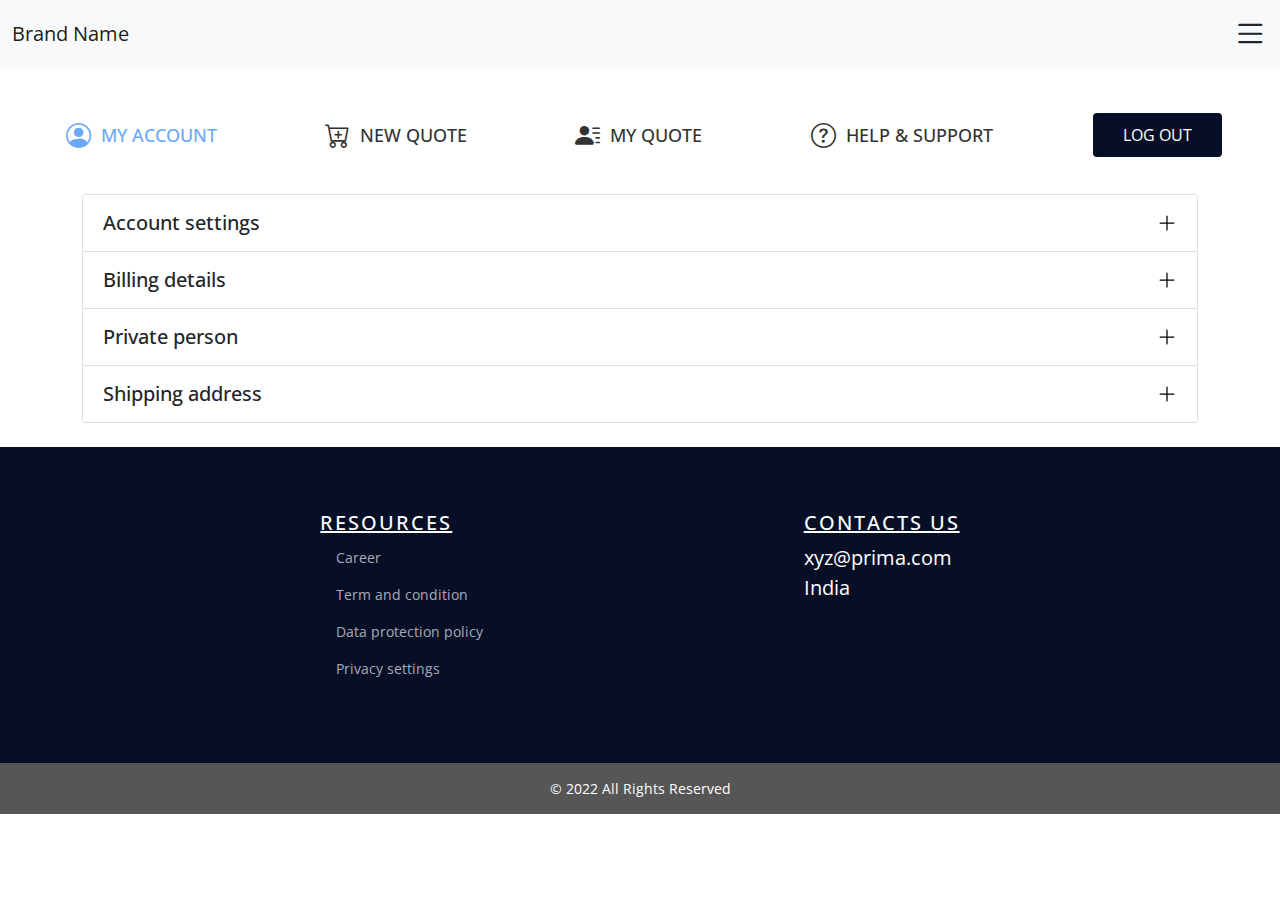
<file: my-account.html>
<!DOCTYPE html>
<html lang="en">

<head>
    <meta charset="UTF-8">
    <meta http-equiv="X-UA-Compatible" content="IE=edge">
    <meta name="viewport" content="width=device-width, initial-scale=1.0">
    <title>Build Better</title>

    <!-- BOOTSTRAP CSS FILE -->
    <link rel="stylesheet" href="css/bootstrap.css">

    <!-- BOOTSTRAP ICON CDN -->
    <link rel="stylesheet" href="https://cdn.jsdelivr.net/npm/bootstrap-icons@1.9.1/font/bootstrap-icons.css">

    <!-- SWIPER SLIDER CSS FILE CDN -->
    <link rel="stylesheet" href="https://cdn.jsdelivr.net/npm/swiper@8/swiper-bundle.min.css" />

    <!-- MAIN STYLE SHEET  -->
    <link rel="stylesheet" href="css/style.css">
    <link rel="stylesheet" href="css/responsive.css">
</head>

<body>

    <!-- NAVIGATION -->
    <nav class="navbar navbar-expand-lg navbar-light bg-light">
        <div class="container-fluid">
            <a class="navbar-brand" href="index.html">Brand Name</a>

            <div class="menu-icon position-relative top-0 end-0">
                <i class="bi bi-list text-dark" data-bs-toggle="offcanvas" data-bs-target="#menuOffcanvas" aria-controls="menuOffcanvas"></i>
            </div>

        </div>
    </nav>


    <main>
        <!-- MENU OFFCANVAS START -->
        <div class="offcanvas offcanvas-start bg-dark" tabindex="-1" id="menuOffcanvas" aria-labelledby="menuOffcanvasLabel">
            <div class="offcanvas-header">
                <button type="button" class="ms-auto text-white bg-transparent border-0 h5" data-bs-dismiss="offcanvas" aria-label="Close">
                    <i class="bi bi-x-lg"></i>
                </button>
            </div>
            <div class="offcanvas-body text-center">
                <a href="#" class="main-nav-link">Resources</a>
                <a href="#" class="main-nav-link">Contact Us</a>

                <div class="dropdown">
                    <button class="btn main-nav-link dropdown-toggle mx-auto" type="button" id="dashboardDropdown" data-bs-toggle="dropdown" aria-expanded="false">
                        Dashboard
                    </button>
                    <ul class="dropdown-menu" aria-labelledby="dashboardDropdown">
                        <li><a class="dropdown-item" href="my-account.html">My account</a></li>
                        <li><a class="dropdown-item" href="new-quote.html">New quote</a></li>
                        <li><a class="dropdown-item" href="my-quote.html">My quote</a></li>
                        <li><a class="dropdown-item" href="help.html">Help & Support</a></li>
                    </ul>
                </div>

                <button type="button" class="btn main-btn d-block mt-4 mx-auto" data-bs-toggle="modal" data-bs-target="#signUpModal">
                    Sign Up
                </button>
                <button type="button" class="btn main-btn mt-4 mx-auto" data-bs-toggle="modal" data-bs-target="#signInModal">
                    Sign In
                </button>
            </div>
        </div>
        <!-- MENU OFFCANVAS END -->

        <!-- SIGN UP MODAL START -->
        <div class="modal fade" id="signUpModal" tabindex="-1" aria-labelledby="signUpModalLabel" aria-hidden="true">
            <div class="modal-dialog">
                <div class="modal-content">
                    <div class="modal-header">
                        <h5 class="modal-title" id="signUpModalLabel">Sing Up</h5>
                        <button type="button" class="btn-close" data-bs-dismiss="modal" aria-label="Close"></button>
                    </div>
                    <div class="modal-body">
                        <form>
                            <div class="mb-3">
                                <label for="signUpName" class="form-label">Name </label>
                                <input type="text" class="form-control" id="signUpName" placeholder="Sk Tamim">
                            </div>

                            <div class="mb-3">
                                <label for="signUpEmail" class="form-label">Email</label>
                                <input type="email" class="form-control" id="signUpEmail" placeholder="sktamimdev@gmail.com">
                            </div>

                            <div class="mb-3">
                                <label for="signUpJob" class="form-label">Job title</label>
                                <input type="text" class="form-control" id="signUpJob" placeholder="Developer">
                            </div>

                            <div class="mb-3">
                                <label for="signUpNumber" class="form-label">Phone number</label>
                                <input type="tel" class="form-control" id="signUpNumber" placeholder="1234567890">
                            </div>

                            <div class="form-check d-flex align-items-center">
                                <input class="form-check-input me-2" type="checkbox" value="" id="newslatterCheck">
                                <label class="form-check-label text-grey text-muted" for="newslatterCheck" style="font-size: 12px;">
                                    I agree to receive service and product updates, special offers and discounts
                                </label>
                            </div>

                            <div class="form-check d-flex align-items-center">
                                <input class="form-check-input me-2" type="checkbox" value="" id="agreeCheck">
                                <label class="form-check-label text-grey text-muted" for="agreeCheck" style="font-size: 12px;">
                                    I reviewed and agree to primafroge <a href="#">Term and Condition</a> and <a href="#">privacy policy</a>
                                </label>
                            </div>

                            <div class="text-end mt-4">
                                <button type="submit" class="btn gradient-btn">Sign Up</button>
                            </div>

                        </form>
                    </div>
                </div>
            </div>
        </div>
        <!-- SIGN UP MODAL END -->

        <!-- SIGN IN MODAL START -->
        <div class="modal fade" id="signInModal" tabindex="-1" aria-labelledby="signInModalLabel" aria-hidden="true">
            <div class="modal-dialog">
                <div class="modal-content">
                    <div class="modal-header">
                        <h5 class="modal-title" id="signInModalLabel">Sign In</h5>
                        <button type="button" class="btn-close" data-bs-dismiss="modal" aria-label="Close"></button>
                    </div>
                    <div class="modal-body">
                        <form>
                            <div class="mb-3">
                                <label for="signInEmail" class="form-label">Email</label>
                                <input type="email" class="form-control" id="signInEmail" placeholder="sktamimdev@gmail.com">
                            </div>

                            <label for="signInPassword" class="form-label">Password</label>
                            <div class="input-group mb-3">
                                <input type="password" class="form-control" id="signInPassword">
                                <span class="input-group-text" id="passwordToggleBtn" style="cursor: pointer;">
                                    <i class="bi bi-eye"></i>
                                </span>
                            </div>

                            <div class="text-end mt-4">
                                <button type="submit" class="btn gradient-btn">Sign In</button>
                            </div>

                        </form>
                    </div>
                </div>
            </div>
        </div>
        <!-- SIGN IN MODAL END -->


        <section class="container-fluid my-4">
            <div class="row">
                <!----------------- LEFT NAVIGATION START ---------------------->
                <div class="col d-flex align-items-center justify-content-around left-navigation">
                    <a href="my-account.html" class="navigation-item active px-2 my-2 py-3 d-flex align-items-center">
                        <i class="bi bi-person-circle"></i>
                        <span>My Account</span>
                    </a>
                    <a href="new-quote.html" class="navigation-item px-2 my-2 py-3 d-flex align-items-center">
                        <i class="bi bi-cart-plus"></i>
                        <span>New quote</span>
                    </a>
                    <a href="my-quote.html" class="navigation-item px-2 my-2 py-3 d-flex align-items-center">
                        <i class="bi bi-person-lines-fill"></i>
                        <span>My quote</span>
                    </a>
                    <a href="help.html" class="navigation-item px-2 my-2 py-3 d-flex align-items-center">
                        <i class="bi bi-question-circle"></i>
                        <span>Help & support</span>
                    </a>

                    <button class="btn main-btn logout-btn">Log Out</button>
                </div>
                <!------------------- LEFT NAVIGATION END --------------->
            </div>


            <!----------------- RIGHT CONTENT AREA START ----------------->
            <div class="container">
                <div class="row">
                    <div class="col mt-3">
                        <div class="accordion" id="my-account-accordion">
                            <!-- ACCOUNT SETTING START -->
                            <div class="accordion-item">
                                <h2 class="accordion-header" id="account-setting-heading">
                                    <button class="accordion-button collapsed" type="button" data-bs-toggle="collapse" data-bs-target="#account-setting" aria-expanded="false" aria-controls="account-setting">
                                        Account settings
                                    </button>
                                </h2>
                                <div id="account-setting" class="accordion-collapse collapse" aria-labelledby="account-setting">
                                    <div class="accordion-body">
                                        <form class="row my-4">
                                            <div class="col-md-6">
                                                <div class="mb-3">
                                                    <label for="fullName" class="form-label">Full name</label>
                                                    <input type="text" class="form-control" id="fullName">
                                                </div>
                                                <div class="mb-3">
                                                    <label for="jobTitle" class="form-label">Job title</label>
                                                    <input type="text" class="form-control" id="jobTitle">
                                                </div>
                                                <div class="mb-3">
                                                    <label for="emailForInvoice" class="form-label">E-mail for invoice</label>
                                                    <input type="email" class="form-control" id="emailForInvoice">
                                                </div>
                                            </div>
                                            <div class="col-md-6">
                                                <div class="mb-3">
                                                    <label for="phoneNumber" class="form-label">Phone number</label>
                                                    <input type="tel" class="form-control" id="phoneNumber">
                                                </div>
                                                <div class="mb-3">
                                                    <label for="email" class="form-label">E-mail</label>
                                                    <input type="email" class="form-control" id="email">
                                                </div>
                                                <div class="mt-md-5 mt-3">
                                                    <button class="btn main-btn">Save</button>
                                                </div>
                                            </div>
                                        </form>
                                    </div>
                                </div>
                            </div>
                            <!-- ACCOUNT SETTING END -->
                            <!-- BILLING DETAILS START -->
                            <div class="accordion-item">
                                <h2 class="accordion-header" id="billing-details-heading">
                                    <button class="accordion-button collapsed" type="button" data-bs-toggle="collapse" data-bs-target="#billing-details" aria-expanded="false" aria-controls="billing-details">
                                        Billing details
                                    </button>
                                </h2>
                                <div id="billing-details" class="accordion-collapse collapse" aria-labelledby="billing-details-heading">
                                    <div class="accordion-body">
                                        <form class="row my-4">
                                            <div class="col-md-6">
                                                <div class="mb-3">
                                                    <label for="corporate" class="form-label">Corporate</label>
                                                    <input type="text" class="form-control" id="corporate">
                                                </div>
                                                <div class="mb-3">
                                                    <label for="legalName" class="form-label">Organization Legal name</label>
                                                    <input type="text" class="form-control" id="legalName">
                                                </div>
                                                <div class="mb-3">
                                                    <label for="billingCountry" class="form-label">Country</label>
                                                    <input type="text" class="form-control" id="billingCountry">
                                                </div>
                                                <div class="mb-3">
                                                    <label for="gst" class="form-label">Gst in</label>
                                                    <input type="text" class="form-control" id="gst">
                                                </div>
                                                <div class=" mt-3">
                                                    <button class="btn main-btn">Save</button>
                                                </div>
                                            </div>
                                            <div class="col-md-6">
                                                <div class="mb-3">
                                                    <label for="billingPincode" class="form-label">Pincode</label>
                                                    <input type="text" class="form-control" id="billingPincode">
                                                </div>
                                                <div class="mb-3">
                                                    <label for="billingCity" class="form-label">City</label>
                                                    <input type="text" class="form-control" id="billingCity">
                                                </div>
                                                <div class="mb-3">
                                                    <label for="billingAddress" class="form-label">Billing address</label>
                                                    <input type="text" class="form-control" id="billingAddress">
                                                </div>
                                                <div class="mb-3">
                                                    <label for="billingEmailInvoice" class="form-label">E-mail for invoice</label>
                                                    <input type="email" class="form-control" id="billingEmailInvoice">
                                                </div>
                                            </div>
                                        </form>
                                    </div>
                                </div>
                            </div>
                            <!-- BILLING DETAILS END -->
                            <!-- PRIVATE PERSON START -->
                            <div class="accordion-item">
                                <h2 class="accordion-header" id="private-person-heading">
                                    <button class="accordion-button collapsed" type="button" data-bs-toggle="collapse" data-bs-target="#private-person" aria-expanded="false" aria-controls="private-person">
                                        Private person
                                    </button>
                                </h2>
                                <div id="private-person" class="accordion-collapse collapse" aria-labelledby="private-person-heading">
                                    <div class="accordion-body">
                                        <form class="row my-4">
                                            <div class="col-md-6">
                                                <div class="mb-3">
                                                    <label for="privateContactPerson" class="form-label">Contact person</label>
                                                    <input type="text" class="form-control" id="privateContactPerson">
                                                </div>
                                                <div class="mb-3">
                                                    <label for="privateCountry" class="form-label">Country</label>
                                                    <input type="text" class="form-control" id="privateCountry">
                                                </div>
                                                <div class="mb-3">
                                                    <label for="privatePincode" class="form-label">Pin code</label>
                                                    <input type="text" class="form-control" id="privatePincode">
                                                </div>
                                                <div class=" mt-3">
                                                    <button class="btn main-btn">Save</button>
                                                </div>
                                            </div>
                                            <div class="col-md-6">
                                                <div class="mb-3">
                                                    <label for="privateCity" class="form-label">City</label>
                                                    <input type="text" class="form-control" id="privateCity">
                                                </div>
                                                <div class="mb-3">
                                                    <label for="privateAddress" class="form-label">Address</label>
                                                    <input type="text" class="form-control" id="privateAddress">
                                                </div>
                                                <div class="mb-3">
                                                    <label for="privateEmailForInvoice" class="form-label">E-mail for invoice</label>
                                                    <input type="email" class="form-control" id="privateEmailForInvoice">
                                                </div>
                                            </div>
                                        </form>
                                    </div>
                                </div>
                            </div>
                            <!-- PRIVATE PERSON END -->
                            <!-- SHIPPING ADDRESS START -->
                            <div class="accordion-item">
                                <h2 class="accordion-header" id="shipping-address-heading">
                                    <button class="accordion-button collapsed" type="button" data-bs-toggle="collapse" data-bs-target="#shipping-address" aria-expanded="false" aria-controls="shipping-address">
                                        Shipping address
                                    </button>
                                </h2>
                                <div id="shipping-address" class="accordion-collapse collapse" aria-labelledby="shipping-address-heading">
                                    <div class="accordion-body">
                                        <form class="row my-4">
                                            <div class="col-md-6">
                                                <div class="mb-3">
                                                    <label for="organizationName" class="form-label">Organization name</label>
                                                    <input type="text" class="form-control" id="organizationName">
                                                </div>
                                                <div class="mb-3">
                                                    <label for="shippingContact" class="form-label">Contact person</label>
                                                    <input type="text" class="form-control" id="shippingContact">
                                                </div>
                                                <div class="mb-3">
                                                    <label for="shippingPhone" class="form-label">Contact phone</label>
                                                    <input type="text" class="form-control" id="shippingPhone">
                                                </div>
                                                <div class="mb-3">
                                                    <label for="shippingAddress" class="form-label">Address</label>
                                                    <input type="email" class="form-control" id="shippingAddress">
                                                </div>
                                            </div>
                                            <div class="col-md-6">
                                                <div class="mb-3">
                                                    <label for="shippingCountry" class="form-label">Country</label>
                                                    <input type="text" class="form-control" id="shippingCountry">
                                                </div>
                                                <div class="mb-3">
                                                    <label for="shippingPincode" class="form-label">Pincode</label>
                                                    <input type="text" class="form-control" id="shippingPincode">
                                                </div>
                                                <div class="mb-3">
                                                    <label for="shippingCity" class="form-label">City</label>
                                                    <input type="email" class="form-control" id="shippingCity">
                                                </div>
                                                <div class="mt-md-5 mt-3">
                                                    <button class="btn main-btn">Save</button>
                                                </div>
                                            </div>
                                        </form>
                                    </div>
                                </div>
                            </div>
                            <!-- SHIPPING ADDRESS END -->
                        </div>
                    </div>
                </div>
            </div>
            <!----------------- RIGHT CONTENT AREA END ----------------->
        </section>
    </main>

    <!-- FOOTER SECTION START -->
    <footer class="main-footer">
        <div class="d-flex justify-content-evenly px-3 py-5 flex-wrap">
            <div class="my-3">
                <h3 class="sub-heading text-white">RESOURCES</h3>
                <ul>
                    <li><a href="#">Career</a></li>
                    <li><a href="#">Term and condition</a></li>
                    <li><a href="#"> Data protection policy</a></li>
                    <li><a href="#">Privacy settings</a></li>
                </ul>
            </div>

            <div class="my-3">
                <h3 class="sub-heading text-white">Contacts us</h3>
                <p class="text-white" style="font-size:20px ;">xyz@prima.com <br /> India </p>
            </div>
        </div>

        <div class="copyright">
            &copy; 2022 All Rights Reserved
        </div>

    </footer>
    <!-- FOOTER SECTION END -->

    <!-- BOOTSTRAP JS FILE -->
    <script src="js/bootstrap.bundle.js"></script>

    <!-- MAIN JS FILE -->
    <script src="js/main.js"></script>

</body>

</html>
</file>
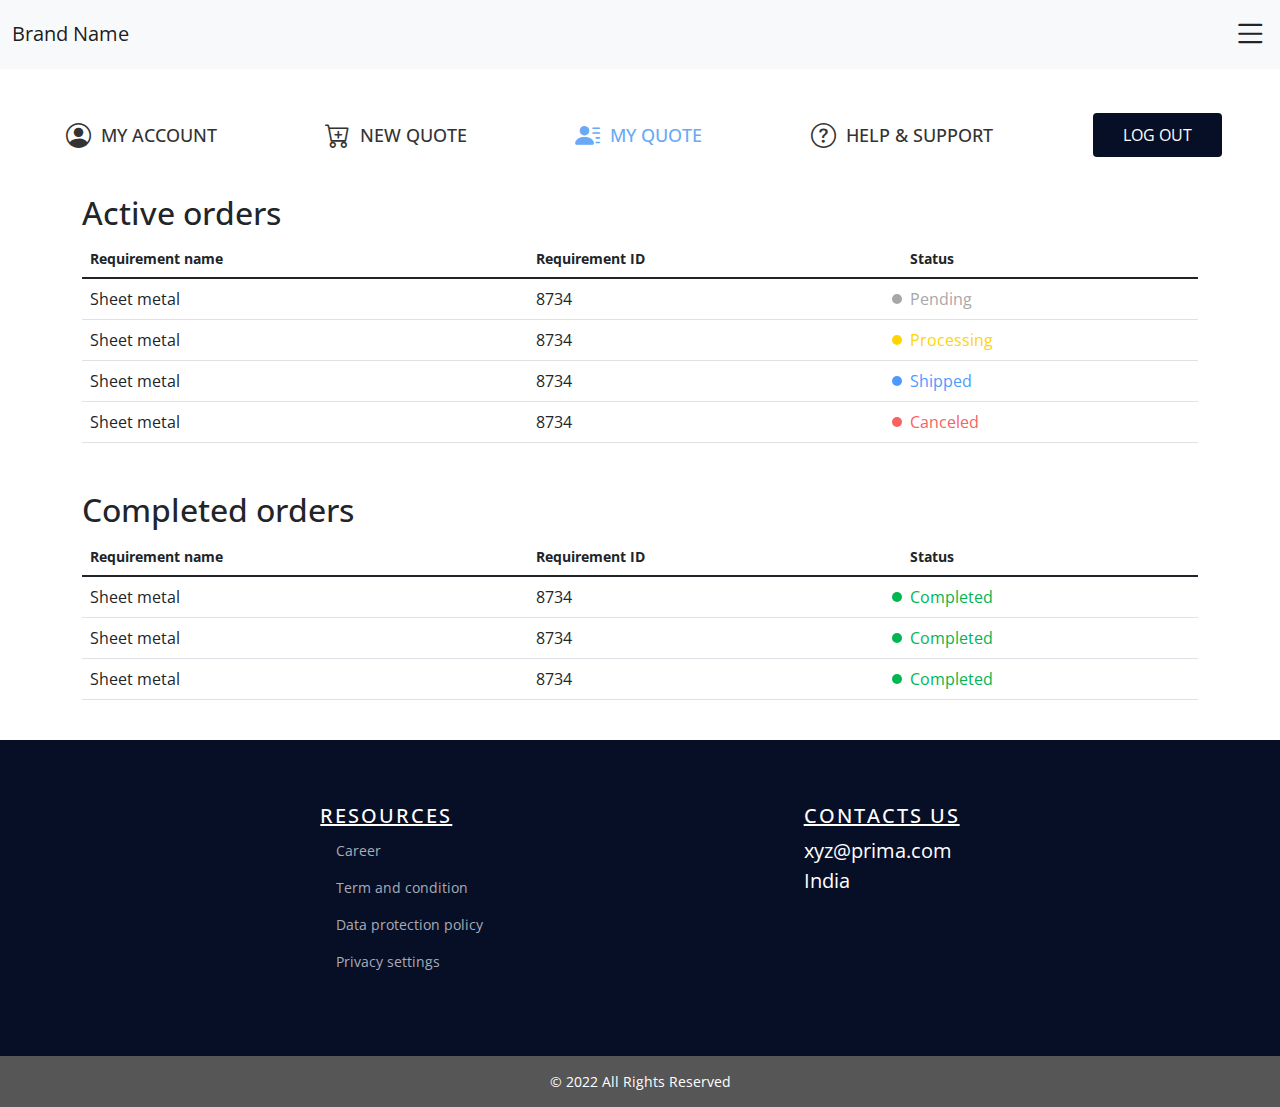
<file: my-quote.html>
<!DOCTYPE html>
<html lang="en">

<head>
    <meta charset="UTF-8">
    <meta http-equiv="X-UA-Compatible" content="IE=edge">
    <meta name="viewport" content="width=device-width, initial-scale=1.0">
    <title>Build Better</title>

    <!-- BOOTSTRAP CSS FILE -->
    <link rel="stylesheet" href="css/bootstrap.css">

    <!-- BOOTSTRAP ICON CDN -->
    <link rel="stylesheet" href="https://cdn.jsdelivr.net/npm/bootstrap-icons@1.9.1/font/bootstrap-icons.css">

    <!-- SWIPER SLIDER CSS FILE CDN -->
    <link rel="stylesheet" href="https://cdn.jsdelivr.net/npm/swiper@8/swiper-bundle.min.css" />

    <!-- MAIN STYLE SHEET  -->
    <link rel="stylesheet" href="css/style.css">
    <link rel="stylesheet" href="css/responsive.css">
</head>

<body>

    <!-- NAVIGATION -->
    <nav class="navbar navbar-expand-lg navbar-light bg-light">
        <div class="container-fluid">
            <a class="navbar-brand" href="index.html">Brand Name</a>

            <div class="menu-icon position-relative top-0 end-0">
                <i class="bi bi-list text-dark" data-bs-toggle="offcanvas" data-bs-target="#menuOffcanvas" aria-controls="menuOffcanvas"></i>
            </div>

        </div>
    </nav>


    <main>
        <!-- MENU OFFCANVAS START -->
        <div class="offcanvas offcanvas-start bg-dark" tabindex="-1" id="menuOffcanvas" aria-labelledby="menuOffcanvasLabel">
            <div class="offcanvas-header">
                <button type="button" class="ms-auto text-white bg-transparent border-0 h5" data-bs-dismiss="offcanvas" aria-label="Close">
                    <i class="bi bi-x-lg"></i>
                </button>
            </div>
            <div class="offcanvas-body text-center">
                <a href="#" class="main-nav-link">Resources</a>
                <a href="#" class="main-nav-link">Contact Us</a>

                <div class="dropdown">
                    <button class="btn main-nav-link dropdown-toggle mx-auto" type="button" id="dashboardDropdown" data-bs-toggle="dropdown" aria-expanded="false">
                        Dashboard
                    </button>
                    <ul class="dropdown-menu" aria-labelledby="dashboardDropdown">
                        <li><a class="dropdown-item" href="my-account.html">My account</a></li>
                        <li><a class="dropdown-item" href="new-quote.html">New quote</a></li>
                        <li><a class="dropdown-item" href="my-quote.html">My quote</a></li>
                        <li><a class="dropdown-item" href="help.html">Help & Support</a></li>
                    </ul>
                </div>

                <button type="button" class="btn main-btn d-block mt-4 mx-auto" data-bs-toggle="modal" data-bs-target="#signUpModal">
                    Sign Up
                </button>
                <button type="button" class="btn main-btn mt-4 mx-auto" data-bs-toggle="modal" data-bs-target="#signInModal">
                    Sign In
                </button>
            </div>
        </div>
        <!-- MENU OFFCANVAS END -->

        <!-- SIGN UP MODAL START -->
        <div class="modal fade" id="signUpModal" tabindex="-1" aria-labelledby="signUpModalLabel" aria-hidden="true">
            <div class="modal-dialog">
                <div class="modal-content">
                    <div class="modal-header">
                        <h5 class="modal-title" id="signUpModalLabel">Sing Up</h5>
                        <button type="button" class="btn-close" data-bs-dismiss="modal" aria-label="Close"></button>
                    </div>
                    <div class="modal-body">
                        <form>
                            <div class="mb-3">
                                <label for="signUpName" class="form-label">Name </label>
                                <input type="text" class="form-control" id="signUpName" placeholder="Sk Tamim">
                            </div>

                            <div class="mb-3">
                                <label for="signUpEmail" class="form-label">Email</label>
                                <input type="email" class="form-control" id="signUpEmail" placeholder="sktamimdev@gmail.com">
                            </div>

                            <div class="mb-3">
                                <label for="signUpJob" class="form-label">Job title</label>
                                <input type="text" class="form-control" id="signUpJob" placeholder="Developer">
                            </div>

                            <div class="mb-3">
                                <label for="signUpNumber" class="form-label">Phone number</label>
                                <input type="tel" class="form-control" id="signUpNumber" placeholder="1234567890">
                            </div>

                            <div class="form-check d-flex align-items-center">
                                <input class="form-check-input me-2" type="checkbox" value="" id="newslatterCheck">
                                <label class="form-check-label text-grey text-muted" for="newslatterCheck" style="font-size: 12px;">
                                    I agree to receive service and product updates, special offers and discounts
                                </label>
                            </div>

                            <div class="form-check d-flex align-items-center">
                                <input class="form-check-input me-2" type="checkbox" value="" id="agreeCheck">
                                <label class="form-check-label text-grey text-muted" for="agreeCheck" style="font-size: 12px;">
                                    I reviewed and agree to primafroge <a href="#">Term and Condition</a> and <a href="#">privacy policy</a>
                                </label>
                            </div>

                            <div class="text-end mt-4">
                                <button type="submit" class="btn gradient-btn">Sign Up</button>
                            </div>

                        </form>
                    </div>
                </div>
            </div>
        </div>
        <!-- SIGN UP MODAL END -->

        <!-- SIGN IN MODAL START -->
        <div class="modal fade" id="signInModal" tabindex="-1" aria-labelledby="signInModalLabel" aria-hidden="true">
            <div class="modal-dialog">
                <div class="modal-content">
                    <div class="modal-header">
                        <h5 class="modal-title" id="signInModalLabel">Sign In</h5>
                        <button type="button" class="btn-close" data-bs-dismiss="modal" aria-label="Close"></button>
                    </div>
                    <div class="modal-body">
                        <form>
                            <div class="mb-3">
                                <label for="signInEmail" class="form-label">Email</label>
                                <input type="email" class="form-control" id="signInEmail" placeholder="sktamimdev@gmail.com">
                            </div>

                            <label for="signInPassword" class="form-label">Password</label>
                            <div class="input-group mb-3">
                                <input type="password" class="form-control" id="signInPassword">
                                <span class="input-group-text" id="passwordToggleBtn" style="cursor: pointer;">
                                    <i class="bi bi-eye"></i>
                                </span>
                            </div>

                            <div class="text-end mt-4">
                                <button type="submit" class="btn gradient-btn">Sign In</button>
                            </div>

                        </form>
                    </div>
                </div>
            </div>
        </div>
        <!-- SIGN IN MODAL END -->


        <section class="container-fluid my-4">
            <div class="row">
                <!----------------- LEFT NAVIGATION START ---------------------->
                <div class="col align-items-center justify-content-around d-flex left-navigation">
                    <a href="my-account.html" class="navigation-item px-2 my-2 py-3 d-flex align-items-center">
                        <i class="bi bi-person-circle"></i>
                        <span>My Account</span>
                    </a>
                    <a href="new-quote.html" class="navigation-item px-2 my-2 py-3 d-flex align-items-center">
                        <i class="bi bi-cart-plus"></i>
                        <span>New quote</span>
                    </a>
                    <a href="my-quote.html" class="navigation-item active px-2 my-2 py-3 d-flex align-items-center">
                        <i class="bi bi-person-lines-fill"></i>
                        <span>My quote</span>
                    </a>
                    <a href="help.html" class="navigation-item px-2 my-2 py-3 d-flex align-items-center">
                        <i class="bi bi-question-circle"></i>
                        <span>Help & support</span>
                    </a>

                    <button class="btn main-btn logout-btn">Log Out</button>
                </div>
                <!------------------- LEFT NAVIGATION END --------------->
            </div>
            <!----------------- RIGHT CONTENT AREA START ----------------->
            <div class="container">
                <div class="row">
                    <div class="col mt-3">
                        <h2 class="dashboard-main-heading">Active orders</h2>
                        <table class="table">
                            <thead>
                                <tr>
                                    <th scope="col" class="text-14">Requirement name</th>
                                    <th scope="col" class="text-14">Requirement ID</th>
                                    <th scope="col" class="text-14">Status</th>
                                </tr>
                            </thead>
                            <tbody>
                                <tr>
                                    <td>Sheet metal</td>
                                    <td>8734</td>
                                    <td class="pending">Pending</td>
                                </tr>
                                <tr>
                                    <td>Sheet metal</td>
                                    <td>8734</td>
                                    <td class="processing">Processing</td>
                                </tr>
                                <tr>
                                    <td>Sheet metal</td>
                                    <td>8734</td>
                                    <td class="shipped">Shipped</td>
                                </tr>
                                <tr>
                                    <td>Sheet metal</td>
                                    <td>8734</td>
                                    <td class="canceled">Canceled</td>
                                </tr>
                            </tbody>
                        </table>
                        <h2 class="dashboard-main-heading mt-5">Completed orders</h2>
                        <table class="table">
                            <thead>
                                <tr>
                                    <th scope="col" class="text-14">Requirement name</th>
                                    <th scope="col" class="text-14">Requirement ID</th>
                                    <th scope="col" class="text-14">Status</th>
                                </tr>
                            </thead>
                            <tbody>
                                <tr>
                                    <td>Sheet metal</td>
                                    <td>8734</td>
                                    <td class="completed">Completed</td>
                                </tr>
                                <tr>
                                    <td>Sheet metal</td>
                                    <td>8734</td>
                                    <td class="completed">Completed</td>
                                </tr>
                                <tr>
                                    <td>Sheet metal</td>
                                    <td>8734</td>
                                    <td class="completed">Completed</td>
                                </tr>
                            </tbody>
                        </table>
                    </div>
                </div>
            </div>
            <!----------------- RIGHT CONTENT AREA END ----------------->
        </section>
    </main>

    <!-- FOOTER SECTION START -->
    <footer class="main-footer">
        <div class="d-flex justify-content-evenly px-3 py-5 flex-wrap">
            <div class="my-3">
                <h3 class="sub-heading text-white">RESOURCES</h3>
                <ul>
                    <li><a href="#">Career</a></li>
                    <li><a href="#">Term and condition</a></li>
                    <li><a href="#"> Data protection policy</a></li>
                    <li><a href="#">Privacy settings</a></li>
                </ul>
            </div>

            <div class="my-3">
                <h3 class="sub-heading text-white">Contacts us</h3>
                <p class="text-white" style="font-size:20px ;">xyz@prima.com <br /> India </p>
            </div>
        </div>

        <div class="copyright">
            &copy; 2022 All Rights Reserved
        </div>

    </footer>
    <!-- FOOTER SECTION END -->

    <!-- BOOTSTRAP JS FILE -->
    <script src="js/bootstrap.bundle.js"></script>

    <!-- MAIN JS FILE -->
    <script src="js/main.js"></script>

</body>

</html>
</file>
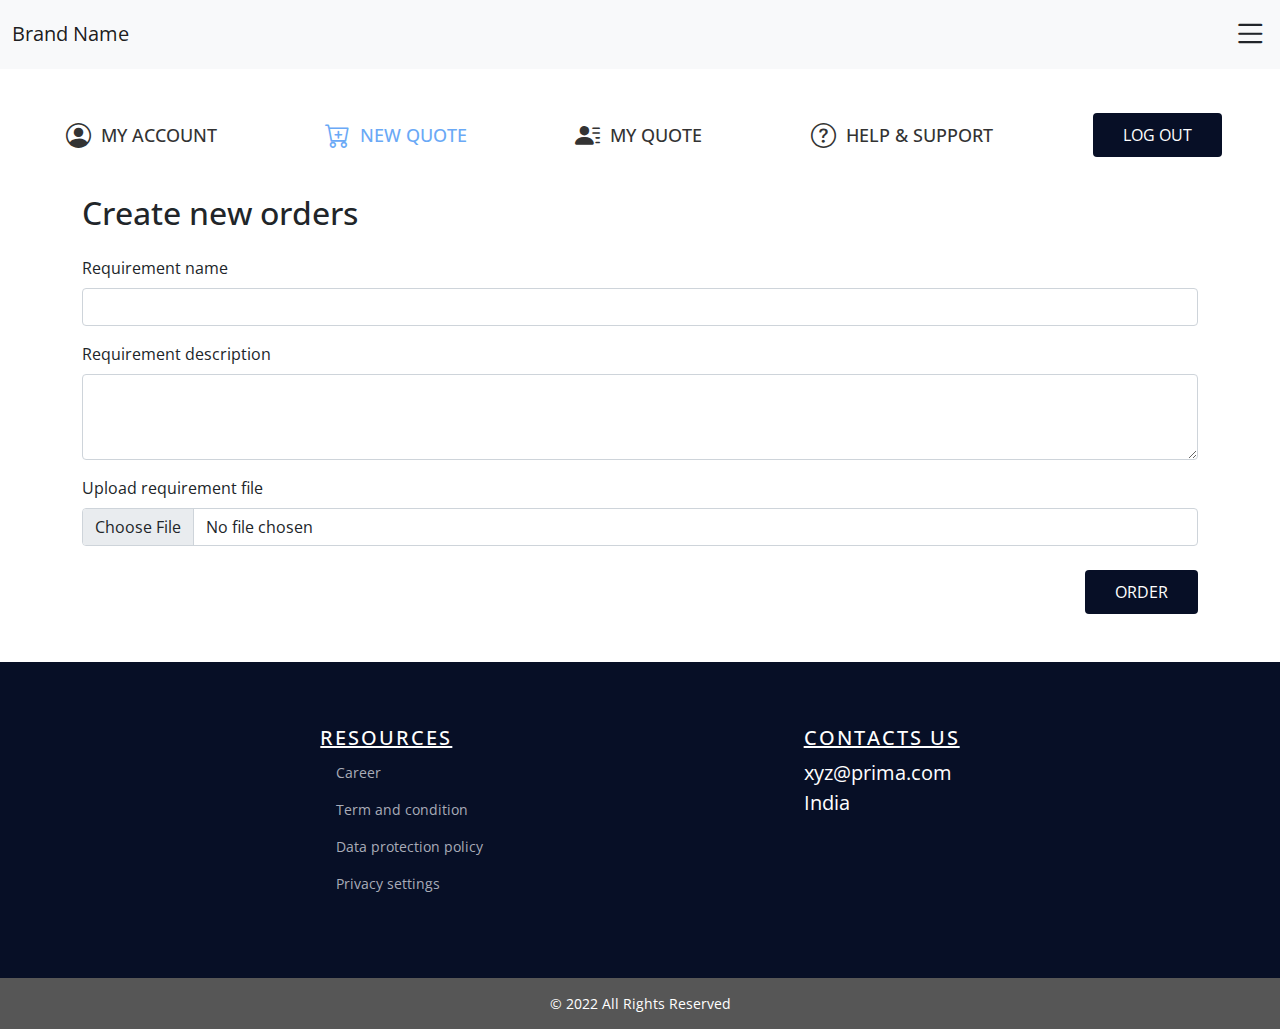
<file: new-quote.html>
<!DOCTYPE html>
<html lang="en">

<head>
    <meta charset="UTF-8">
    <meta http-equiv="X-UA-Compatible" content="IE=edge">
    <meta name="viewport" content="width=device-width, initial-scale=1.0">
    <title>Build Better</title>

    <!-- BOOTSTRAP CSS FILE -->
    <link rel="stylesheet" href="css/bootstrap.css">

    <!-- BOOTSTRAP ICON CDN -->
    <link rel="stylesheet" href="https://cdn.jsdelivr.net/npm/bootstrap-icons@1.9.1/font/bootstrap-icons.css">

    <!-- SWIPER SLIDER CSS FILE CDN -->
    <link rel="stylesheet" href="https://cdn.jsdelivr.net/npm/swiper@8/swiper-bundle.min.css" />

    <!-- MAIN STYLE SHEET  -->
    <link rel="stylesheet" href="css/style.css">
    <link rel="stylesheet" href="css/responsive.css">
</head>

<body>

    <!-- NAVIGATION -->
    <nav class="navbar navbar-expand-lg navbar-light bg-light">
        <div class="container-fluid">
            <a class="navbar-brand" href="index.html">Brand Name</a>

            <div class="menu-icon position-relative top-0 end-0">
                <i class="bi bi-list text-dark" data-bs-toggle="offcanvas" data-bs-target="#menuOffcanvas" aria-controls="menuOffcanvas"></i>
            </div>

        </div>
    </nav>


    <main>
        <!-- MENU OFFCANVAS START -->
        <div class="offcanvas offcanvas-start bg-dark" tabindex="-1" id="menuOffcanvas" aria-labelledby="menuOffcanvasLabel">
            <div class="offcanvas-header">
                <button type="button" class="ms-auto text-white bg-transparent border-0 h5" data-bs-dismiss="offcanvas" aria-label="Close">
                    <i class="bi bi-x-lg"></i>
                </button>
            </div>
            <div class="offcanvas-body text-center">
                <a href="#" class="main-nav-link">Resources</a>
                <a href="#" class="main-nav-link">Contact Us</a>

                <div class="dropdown">
                    <button class="btn main-nav-link dropdown-toggle mx-auto" type="button" id="dashboardDropdown" data-bs-toggle="dropdown" aria-expanded="false">
                        Dashboard
                    </button>
                    <ul class="dropdown-menu" aria-labelledby="dashboardDropdown">
                        <li><a class="dropdown-item" href="my-account.html">My account</a></li>
                        <li><a class="dropdown-item" href="new-quote.html">New quote</a></li>
                        <li><a class="dropdown-item" href="my-quote.html">My quote</a></li>
                        <li><a class="dropdown-item" href="help.html">Help & Support</a></li>
                    </ul>
                </div>

                <button type="button" class="btn main-btn d-block mt-4 mx-auto" data-bs-toggle="modal" data-bs-target="#signUpModal">
                    Sign Up
                </button>
                <button type="button" class="btn main-btn mt-4 mx-auto" data-bs-toggle="modal" data-bs-target="#signInModal">
                    Sign In
                </button>
            </div>
        </div>
        <!-- MENU OFFCANVAS END -->

        <!-- SIGN UP MODAL START -->
        <div class="modal fade" id="signUpModal" tabindex="-1" aria-labelledby="signUpModalLabel" aria-hidden="true">
            <div class="modal-dialog">
                <div class="modal-content">
                    <div class="modal-header">
                        <h5 class="modal-title" id="signUpModalLabel">Sing Up</h5>
                        <button type="button" class="btn-close" data-bs-dismiss="modal" aria-label="Close"></button>
                    </div>
                    <div class="modal-body">
                        <form>
                            <div class="mb-3">
                                <label for="signUpName" class="form-label">Name </label>
                                <input type="text" class="form-control" id="signUpName" placeholder="Sk Tamim">
                            </div>

                            <div class="mb-3">
                                <label for="signUpEmail" class="form-label">Email</label>
                                <input type="email" class="form-control" id="signUpEmail" placeholder="sktamimdev@gmail.com">
                            </div>

                            <div class="mb-3">
                                <label for="signUpJob" class="form-label">Job title</label>
                                <input type="text" class="form-control" id="signUpJob" placeholder="Developer">
                            </div>

                            <div class="mb-3">
                                <label for="signUpNumber" class="form-label">Phone number</label>
                                <input type="tel" class="form-control" id="signUpNumber" placeholder="1234567890">
                            </div>

                            <div class="form-check d-flex align-items-center">
                                <input class="form-check-input me-2" type="checkbox" value="" id="newslatterCheck">
                                <label class="form-check-label text-grey text-muted" for="newslatterCheck" style="font-size: 12px;">
                                    I agree to receive service and product updates, special offers and discounts
                                </label>
                            </div>

                            <div class="form-check d-flex align-items-center">
                                <input class="form-check-input me-2" type="checkbox" value="" id="agreeCheck">
                                <label class="form-check-label text-grey text-muted" for="agreeCheck" style="font-size: 12px;">
                                    I reviewed and agree to primafroge <a href="#">Term and Condition</a> and <a href="#">privacy policy</a>
                                </label>
                            </div>

                            <div class="text-end mt-4">
                                <button type="submit" class="btn gradient-btn">Sign Up</button>
                            </div>

                        </form>
                    </div>
                </div>
            </div>
        </div>
        <!-- SIGN UP MODAL END -->

        <!-- SIGN IN MODAL START -->
        <div class="modal fade" id="signInModal" tabindex="-1" aria-labelledby="signInModalLabel" aria-hidden="true">
            <div class="modal-dialog">
                <div class="modal-content">
                    <div class="modal-header">
                        <h5 class="modal-title" id="signInModalLabel">Sign In</h5>
                        <button type="button" class="btn-close" data-bs-dismiss="modal" aria-label="Close"></button>
                    </div>
                    <div class="modal-body">
                        <form>
                            <div class="mb-3">
                                <label for="signInEmail" class="form-label">Email</label>
                                <input type="email" class="form-control" id="signInEmail" placeholder="sktamimdev@gmail.com">
                            </div>

                            <label for="signInPassword" class="form-label">Password</label>
                            <div class="input-group mb-3">
                                <input type="password" class="form-control" id="signInPassword">
                                <span class="input-group-text" id="passwordToggleBtn" style="cursor: pointer;">
                                    <i class="bi bi-eye"></i>
                                </span>
                            </div>

                            <div class="text-end mt-4">
                                <button type="submit" class="btn gradient-btn">Sign In</button>
                            </div>

                        </form>
                    </div>
                </div>
            </div>
        </div>
        <!-- SIGN IN MODAL END -->


        <section class="container-fluid my-4">
            <!----------------- LEFT NAVIGATION START ---------------------->
            <div class="row">
                <div class="col align-items-center justify-content-around d-flex left-navigation">
                    <a href="my-account.html" class="navigation-item px-2 my-2 py-3 d-flex align-items-center">
                        <i class="bi bi-person-circle"></i>
                        <span>My Account</span>
                    </a>
                    <a href="new-quote.html" class="navigation-item active px-2 my-2 py-3 d-flex align-items-center">
                        <i class="bi bi-cart-plus"></i>
                        <span>New quote</span>
                    </a>
                    <a href="my-quote.html" class="navigation-item px-2 my-2 py-3 d-flex align-items-center">
                        <i class="bi bi-person-lines-fill"></i>
                        <span>My quote</span>
                    </a>
                    <a href="help.html" class="navigation-item px-2 my-2 py-3 d-flex align-items-center">
                        <i class="bi bi-question-circle"></i>
                        <span>Help & support</span>
                    </a>

                    <button class="btn main-btn logout-btn">Log Out</button>
                </div>
            </div>
            <!------------------- LEFT NAVIGATION END --------------->


            <!----------------- RIGHT CONTENT AREA START ----------------->
            <div class="container">
                <div class="row">
                    <div class="col mt-3">
                        <h2 class="dashboard-main-heading">Create new orders</h2>
                        <form class="row my-4">
                            <div class="col-12">
                                <div class="mb-3">
                                    <label for="requirementName" class="form-label">Requirement name</label>
                                    <input type="text" class="form-control" id="requirementName">
                                </div>
                                <div class="mb-3">
                                    <label for="requirementDescription" class="form-label">Requirement description</label>
                                    <textarea class="form-control" id="requirementDescription" rows="3"></textarea>
                                </div>
                                <div class="mb-3">
                                    <label for="requirementFile" class="form-label">Upload requirement file</label>
                                    <input class="form-control" type="file" id="requirementFile">
                                </div>
                                <div class="mt-4 text-end">
                                    <button class="btn main-btn">Order</button>
                                </div>
                            </div>
                        </form>
                    </div>
                </div>
            </div>
            <!----------------- RIGHT CONTENT AREA END ----------------->
        </section>
    </main>

    <!-- FOOTER SECTION START -->
    <footer class="main-footer">
        <div class="d-flex justify-content-evenly px-3 py-5 flex-wrap">
            <div class="my-3">
                <h3 class="sub-heading text-white">RESOURCES</h3>
                <ul>
                    <li><a href="#">Career</a></li>
                    <li><a href="#">Term and condition</a></li>
                    <li><a href="#"> Data protection policy</a></li>
                    <li><a href="#">Privacy settings</a></li>
                </ul>
            </div>

            <div class="my-3">
                <h3 class="sub-heading text-white">Contacts us</h3>
                <p class="text-white" style="font-size:20px ;">xyz@prima.com <br /> India </p>
            </div>
        </div>

        <div class="copyright">
            &copy; 2022 All Rights Reserved
        </div>

    </footer>
    <!-- FOOTER SECTION END -->

    <!-- BOOTSTRAP JS FILE -->
    <script src="js/bootstrap.bundle.js"></script>

    <!-- MAIN JS FILE -->
    <script src="js/main.js"></script>

</body>

</html>
</file>
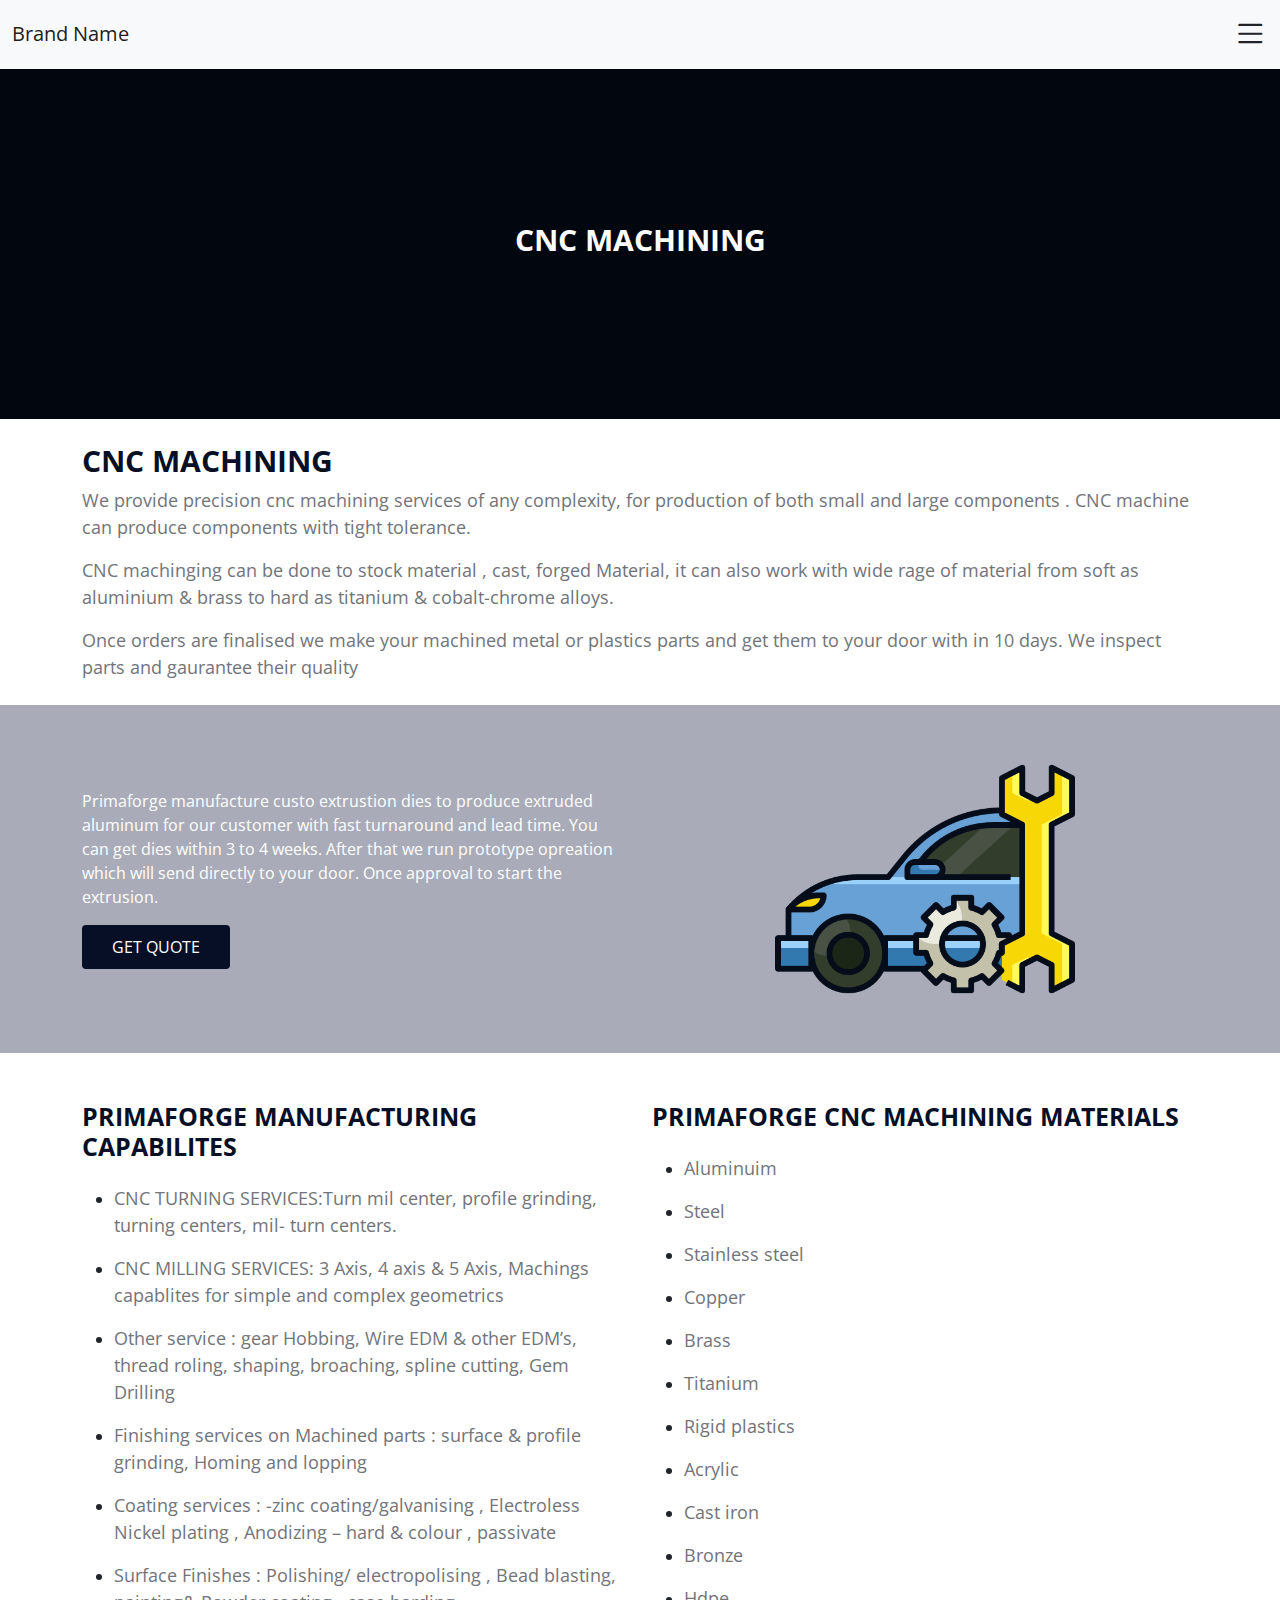
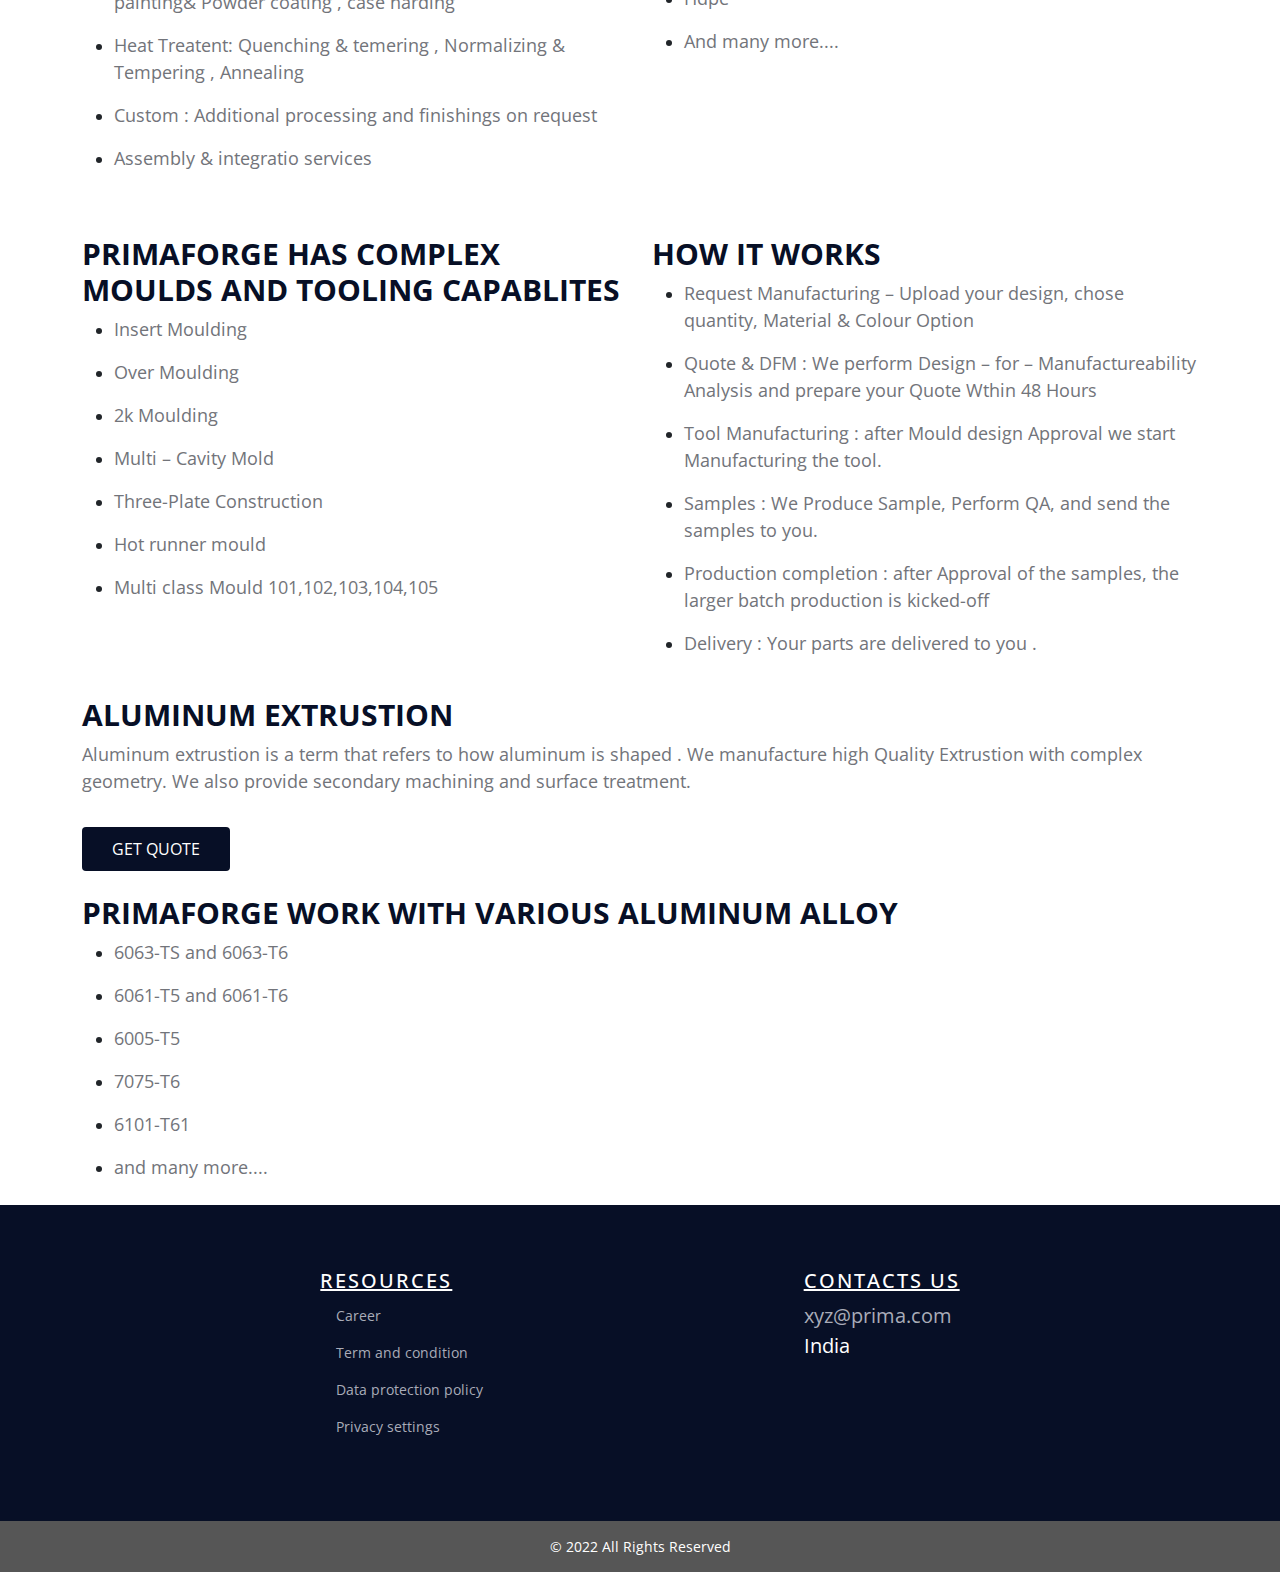
<file: service-details.html>
<!DOCTYPE html>
<html lang="en">

<head>
    <meta charset="UTF-8">
    <meta http-equiv="X-UA-Compatible" content="IE=edge">
    <meta name="viewport" content="width=device-width, initial-scale=1.0">
    <title>Build Better</title>

    <!-- BOOTSTRAP CSS FILE -->
    <link rel="stylesheet" href="css/bootstrap.css">

    <!-- BOOTSTRAP ICON CDN -->
    <link rel="stylesheet" href="https://cdn.jsdelivr.net/npm/bootstrap-icons@1.9.1/font/bootstrap-icons.css">

    <!-- SWIPER SLIDER CSS FILE CDN -->
    <link rel="stylesheet" href="https://cdn.jsdelivr.net/npm/swiper@8/swiper-bundle.min.css" />

    <!-- MAIN STYLE SHEET  -->
    <link rel="stylesheet" href="css/style.css">
    <link rel="stylesheet" href="css/responsive.css">
</head>

<body>

    <!-- NAVIGATION -->
    <nav class="navbar navbar-expand-lg navbar-light bg-light">
        <div class="container-fluid">
            <a class="navbar-brand" href="index.html">Brand Name</a>

            <div class="menu-icon position-relative top-0 end-0">
                <i class="bi bi-list text-dark" data-bs-toggle="offcanvas" data-bs-target="#menuOffcanvas" aria-controls="menuOffcanvas"></i>
            </div>
        </div>
    </nav>


    <main>
        <!-- HEADER SECTION START -->
        <header class="service-header-section container-fluid">
            <div class="container d-flex justify-content-center align-items-center flex-column">
                <h1 class="main-heading text-white">CNC Machining </h1>
            </div>
        </header>
        <!-- HEADER SECTION END -->

        <!-- CNC Machining section -->
        <section class="container my-4 cnc-machining-info">
            <h3 class="main-heading">CNC Machining </h3>
            <p class="para text-18">
                We provide precision cnc machining services of any complexity, for production of both small and large components . CNC machine can produce components with tight tolerance.
            </p>
            <p class="para text-18">
                CNC machinging can be done to stock material , cast, forged Material, it can also work with wide rage of material from soft as aluminium & brass to hard as titanium & cobalt-chrome alloys.
            </p>
            <p class="para text-18">
                Once orders are finalised we make your machined metal or plastics parts and get them to your door with in 10 days. We inspect parts and gaurantee their quality
            </p>
        </section>

        <!-- brouchers section -->
        <section class="container-fluid brouchers-section py-4">
            <div class="container">
                <div class="row align-items-center">
                    <div class="col-md-6">
                        <p class="text-white">
                            Primaforge manufacture custo extrustion dies to produce extruded aluminum for our customer with fast turnaround and lead time.
                            You can get dies within 3 to 4 weeks. After that we run prototype opreation which will send directly to your door. Once approval to start the extrusion.
                        </p>
                        <a href="#" class="main-btn btn">Get Quote</a>
                    </div>
                    <div class="col-md-6 d-flex justify-content-center">
                        <img src="images/automotive.png" alt="brouchers image">
                    </div>
                </div>
            </div>
        </section>

        <!-- MANUFACTURING SECTION START -->
        <section class="container my-5 service-manufacturing-section">
            <div class="row">
                <div class="col-md-6">
                    <!-- MANUFACTURING CAPABILITIS -->
                    <h2 class="main-heading">Primaforge manufacturing capabilites </h2>
                    <ul class="mt-4">
                        <li>
                            <p class="para text-18">CNC TURNING SERVICES:Turn mil center, profile grinding, turning centers, mil- turn centers. </p>
                        </li>
                        <li>
                            <p class="para text-18">CNC MILLING SERVICES: 3 Axis, 4 axis & 5 Axis, Machings capablites for simple and complex geometrics </p>
                        </li>
                        <li>
                            <p class="para text-18">Other service : gear Hobbing, Wire EDM & other EDM’s, thread roling, shaping, broaching, spline cutting, Gem Drilling </p>
                        </li>
                        <li>
                            <p class="para text-18">Finishing services on Machined parts : surface & profile grinding, Homing and lopping </p>
                        </li>
                        <li>
                            <p class="para text-18">Coating services : -zinc coating/galvanising , Electroless Nickel plating , Anodizing – hard & colour , passivate </p>
                        </li>
                        <li>
                            <p class="para text-18">Surface Finishes : Polishing/ electropolising , Bead blasting, painting& Powder coating , case harding </p>
                        </li>
                        <li>
                            <p class="para text-18">Heat Treatent: Quenching & temering , Normalizing & Tempering , Annealing </p>
                        </li>
                        <li>
                            <p class="para text-18">Custom : Additional processing and finishings on request </p>
                        </li>
                        <li>
                            <p class="para text-18">Assembly & integratio services </p>
                        </li>

                    </ul>
                </div>
                <div class="col-md-6">
                    <!-- MANUFACTURING MATERIALS -->
                    <h2 class="main-heading">Primaforge CNC Machining Materials</h2>
                    <ul class="mt-4">
                        <li>
                            <p class="para text-18">Aluminuim</p>
                        </li>
                        <li>
                            <p class="para text-18">Steel</p>
                        </li>
                        <li>
                            <p class="para text-18"> Stainless steel</p>
                        </li>
                        <li>
                            <p class="para text-18"> Copper</p>
                        </li>
                        <li>
                            <p class="para text-18"> Brass</p>
                        </li>
                        <li>
                            <p class="para text-18"> Titanium</p>
                        </li>
                        <li>
                            <p class="para text-18"> Rigid plastics</p>
                        </li>
                        <li>
                            <p class="para text-18"> Acrylic</p>
                        </li>
                        <li>
                            <p class="para text-18"> Cast iron</p>
                        </li>
                        <li>
                            <p class="para text-18"> Bronze</p>
                        </li>
                        <li>
                            <p class="para text-18"> Hdpe</p>
                        </li>
                        <li>
                            <p class="para text-18"> And many more....</p>
                        </li>
                    </ul>
                </div>
            </div>

        </section>
        <!-- MANUFACTURING SECTION END -->

        <section class="container my-4">
            <div class="row">
                <div class="col-md-6">
                    <h2 class="main-heading">Primaforge has complex Moulds and tooling capablites</h2>
                    <ul>
                        <li>
                            <p class="para text-18">Insert Moulding</p>
                        </li>
                        <li>
                            <p class="para text-18"> Over Moulding</p>
                        </li>
                        <li>
                            <p class="para text-18"> 2k Moulding</p>
                        </li>
                        <li>
                            <p class="para text-18"> Multi – Cavity Mold</p>
                        </li>
                        <li>
                            <p class="para text-18"> Three-Plate Construction</p>
                        </li>
                        <li>
                            <p class="para text-18"> Hot runner mould</p>
                        </li>
                        <li>
                            <p class="para text-18"> Multi class Mould 101,102,103,104,105</p>
                        </li>
                    </ul>
                </div>
                <div class="col-md-6">
                    <h2 class="main-heading">How it works</h2>
                    <ul>
                        <li>
                            <p class="para text-18">Request Manufacturing – Upload your design, chose quantity, Material & Colour Option </p>
                        </li>
                        <li>
                            <p class="para text-18">Quote & DFM : We perform Design – for – Manufactureability Analysis and prepare your Quote Wthin 48 Hours </p>
                        </li>
                        <li>
                            <p class="para text-18">Tool Manufacturing : after Mould design Approval we start Manufacturing the tool. </p>
                        </li>
                        <li>
                            <p class="para text-18">Samples : We Produce Sample, Perform QA, and send the samples to you. </p>
                        </li>
                        <li>
                            <p class="para text-18">Production completion : after Approval of the samples, the larger batch production is kicked-off </p>
                        </li>
                        <li>
                            <p class="para text-18">Delivery : Your parts are delivered to you . </p>
                        </li>
                    </ul>
                </div>
            </div>
        </section>


        <!-- ALUMINIUM SECTION START -->
        <section class="container my-4">
            <h2 class="main-heading">Aluminum Extrustion</h2>
            <p class="para text-18">
                Aluminum extrustion is a term that refers to how aluminum is shaped . We manufacture high Quality Extrustion with complex geometry. We also provide secondary machining and surface treatment.
            </p>
            <a href="#" class="main-btn btn mt-3">Get Quote</a>

            <div class="mt-4">
                <h2 class="main-heading">Primaforge work with various aluminum alloy</h2>
                <ul>
                    <li>
                        <p class="para text-18">
                            6063-TS and 6063-T6
                        </p>
                    </li>
                    <li>
                        <p class="para text-18">
                            6061-T5 and 6061-T6
                        </p>
                    </li>
                    <li>
                        <p class="para text-18">
                            6005-T5
                        </p>
                    </li>
                    <li>
                        <p class="para text-18">
                            7075-T6
                        </p>
                    </li>
                    <li>
                        <p class="para text-18">
                            6101-T61
                        </p>
                    </li>
                    <li>
                        <p class="para text-18">
                            and many more....
                        </p>
                    </li>





                </ul>
            </div>
        </section>
        <!-- ALUMINIUM SECTION END -->


        <!-- MENU OFFCANVAS START -->
        <div class="offcanvas offcanvas-start bg-dark" tabindex="-1" id="menuOffcanvas" aria-labelledby="menuOffcanvasLabel">
            <div class="offcanvas-header">
                <button type="button" class="ms-auto text-white bg-transparent border-0 h5" data-bs-dismiss="offcanvas" aria-label="Close">
                    <i class="bi bi-x-lg"></i>
                </button>
            </div>
            <div class="offcanvas-body text-center">
                <a href="#" class="main-nav-link">Resources</a>
                <a href="#" class="main-nav-link">Contact Us</a>

                <div class="dropdown">
                    <button class="btn main-nav-link dropdown-toggle mx-auto" type="button" id="dashboardDropdown" data-bs-toggle="dropdown" aria-expanded="false">
                        Dashboard
                    </button>
                    <ul class="dropdown-menu" aria-labelledby="dashboardDropdown">
                        <li><a class="dropdown-item" href="my-account.html">My account</a></li>
                        <li><a class="dropdown-item" href="new-quote.html">New quote</a></li>
                        <li><a class="dropdown-item" href="my-quote.html">My quote</a></li>
                        <li><a class="dropdown-item" href="help.html">Help & Support</a></li>
                    </ul>
                </div>

                <button type="button" class="btn main-btn d-block mt-4 mx-auto" data-bs-toggle="modal" data-bs-target="#signUpModal">
                    Sign Up
                </button>
                <button type="button" class="btn main-btn mt-4 mx-auto" data-bs-toggle="modal" data-bs-target="#signInModal">
                    Sign In
                </button>
            </div>
        </div>
        <!-- MENU OFFCANVAS END -->

        <!-- SIGN UP MODAL START -->
        <div class="modal fade" id="signUpModal" tabindex="-1" aria-labelledby="signUpModalLabel" aria-hidden="true">
            <div class="modal-dialog">
                <div class="modal-content">
                    <div class="modal-header">
                        <h5 class="modal-title" id="signUpModalLabel">Sing Up</h5>
                        <button type="button" class="btn-close" data-bs-dismiss="modal" aria-label="Close"></button>
                    </div>
                    <div class="modal-body">
                        <form>
                            <div class="mb-3">
                                <label for="signUpName" class="form-label">Name </label>
                                <input type="text" class="form-control" id="signUpName" placeholder="Sk Tamim">
                            </div>

                            <div class="mb-3">
                                <label for="signUpEmail" class="form-label">Email</label>
                                <input type="email" class="form-control" id="signUpEmail" placeholder="sktamimdev@gmail.com">
                            </div>

                            <div class="mb-3">
                                <label for="signUpJob" class="form-label">Job title</label>
                                <input type="text" class="form-control" id="signUpJob" placeholder="Developer">
                            </div>

                            <div class="mb-3">
                                <label for="signUpNumber" class="form-label">Phone number</label>
                                <input type="tel" class="form-control" id="signUpNumber" placeholder="1234567890">
                            </div>

                            <div class="form-check d-flex align-items-center">
                                <input class="form-check-input me-2" type="checkbox" value="" id="newslatterCheck">
                                <label class="form-check-label text-grey text-muted" for="newslatterCheck" style="font-size: 12px;">
                                    I agree to receive service and product updates, special offers and discounts
                                </label>
                            </div>

                            <div class="form-check d-flex align-items-center">
                                <input class="form-check-input me-2" type="checkbox" value="" id="agreeCheck">
                                <label class="form-check-label text-grey text-muted" for="agreeCheck" style="font-size: 12px;">
                                    I reviewed and agree to primafroge <a href="#">Term and Condition</a> and <a href="#">privacy policy</a>
                                </label>
                            </div>

                            <div class="text-end mt-4">
                                <button type="submit" class="btn gradient-btn">Sign Up</button>
                            </div>

                        </form>
                    </div>
                </div>
            </div>
        </div>
        <!-- SIGN UP MODAL END -->

        <!-- SIGN IN MODAL START -->
        <div class="modal fade" id="signInModal" tabindex="-1" aria-labelledby="signInModalLabel" aria-hidden="true">
            <div class="modal-dialog">
                <div class="modal-content">
                    <div class="modal-header">
                        <h5 class="modal-title" id="signInModalLabel">Sign In</h5>
                        <button type="button" class="btn-close" data-bs-dismiss="modal" aria-label="Close"></button>
                    </div>
                    <div class="modal-body">
                        <form>
                            <div class="mb-3">
                                <label for="signInEmail" class="form-label">Email</label>
                                <input type="email" class="form-control" id="signInEmail" placeholder="sktamimdev@gmail.com">
                            </div>

                            <label for="signInPassword" class="form-label">Password</label>
                            <div class="input-group mb-3">
                                <input type="password" class="form-control" id="signInPassword">
                                <span class="input-group-text" id="passwordToggleBtn" style="cursor: pointer;">
                                    <i class="bi bi-eye"></i>
                                </span>
                            </div>

                            <div class="text-end mt-4">
                                <button type="submit" class="btn gradient-btn">Sign In</button>
                            </div>

                        </form>
                    </div>
                </div>
            </div>
        </div>
        <!-- SIGN IN MODAL END -->
    </main>

    <!-- FOOTER SECTION START -->
    <footer class="main-footer">
        <div class="d-flex justify-content-evenly px-3 py-5 flex-wrap">
            <div class="my-3">
                <h3 class="sub-heading text-white">RESOURCES</h3>
                <ul>
                    <li><a href="#">Career</a></li>
                    <li><a href="#">Term and condition</a></li>
                    <li><a href="#"> Data protection policy</a></li>
                    <li><a href="#">Privacy settings</a></li>
                </ul>
            </div>

            <div class="my-3">
                <h3 class="sub-heading text-white">Contacts us</h3>
                <p class="text-white" style="font-size:20px ;">
                    <a href="mailto:xyz@prima.com" class="d-block">xyz@prima.com</a>
                    India
                </p>
            </div>
        </div>

        <div class="copyright">
            &copy; 2022 All Rights Reserved
        </div>

    </footer>
    <!-- FOOTER SECTION END -->

    <!-- BOOTSTRAP JS FILE -->
    <script src="js/bootstrap.bundle.js"></script>

    <!-- MAIN JS FILE -->
    <script src="js/main.js"></script>

</body>

</html>
</file>
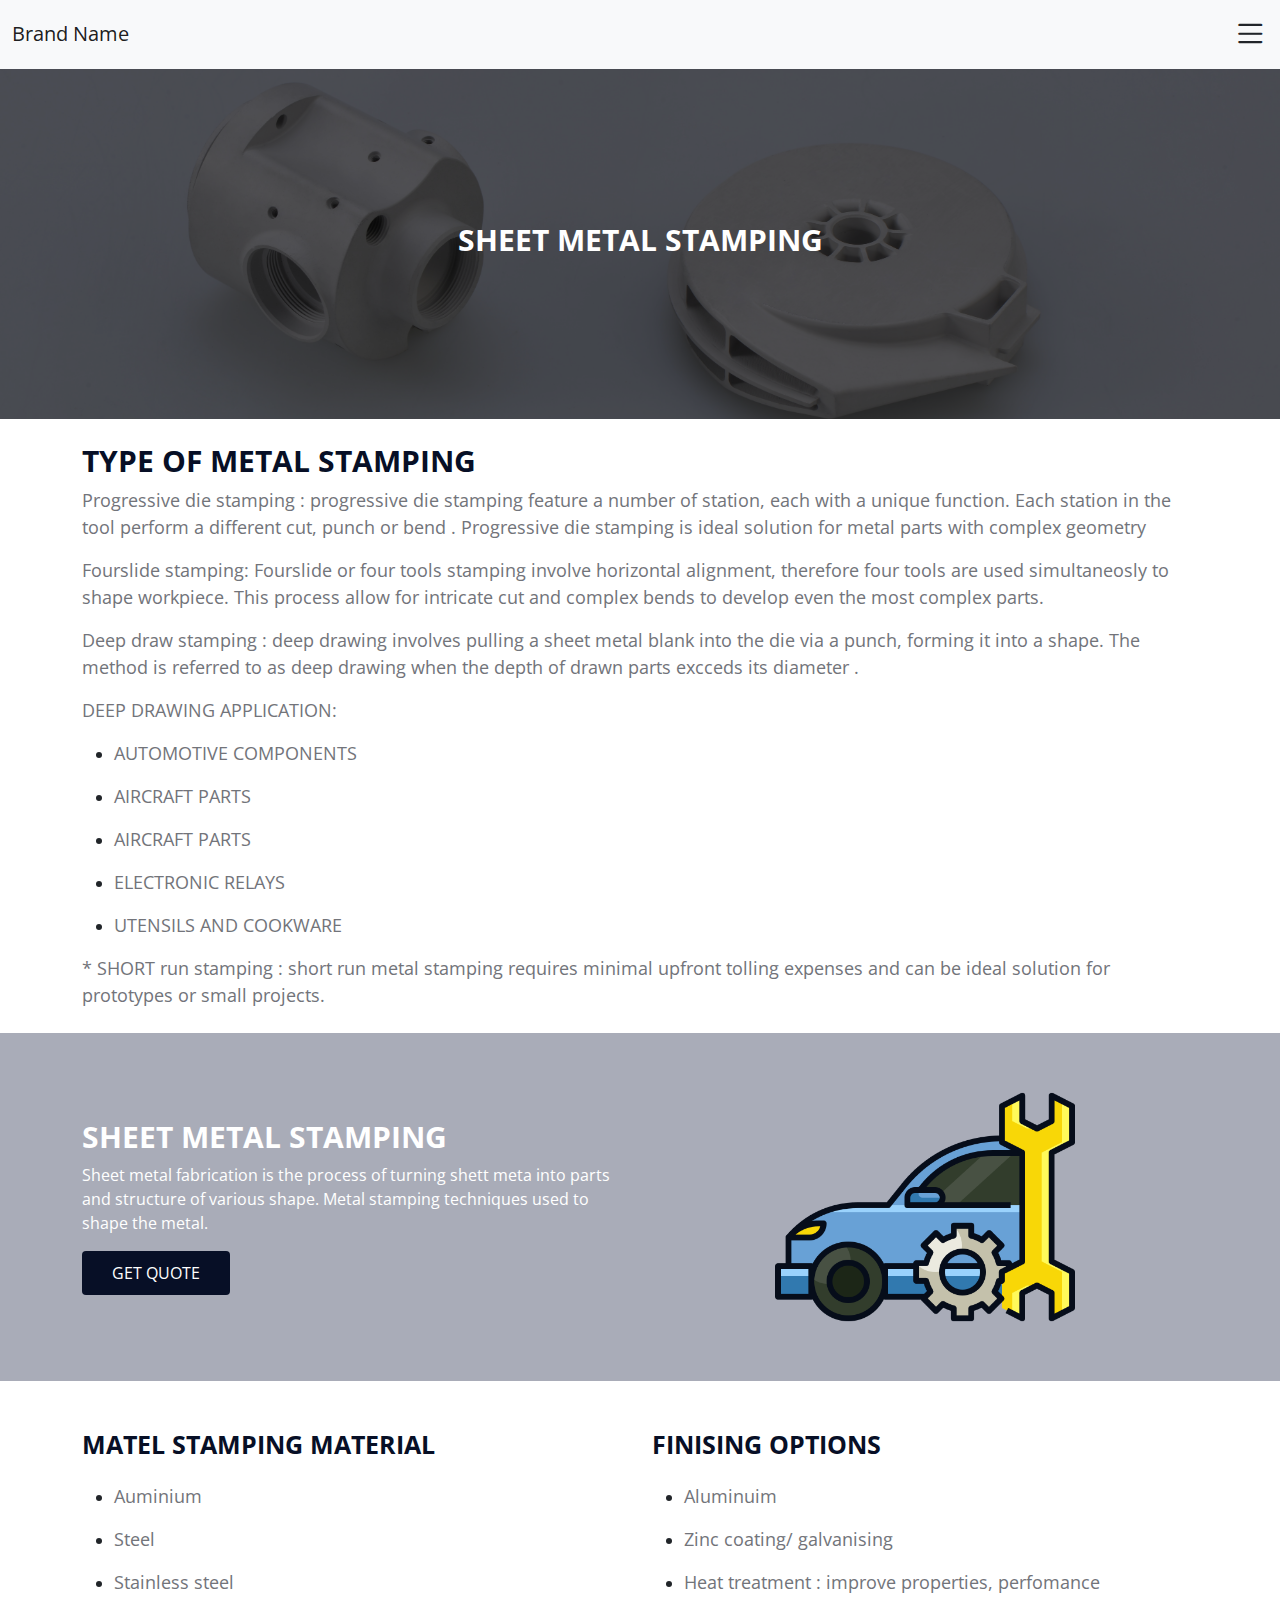
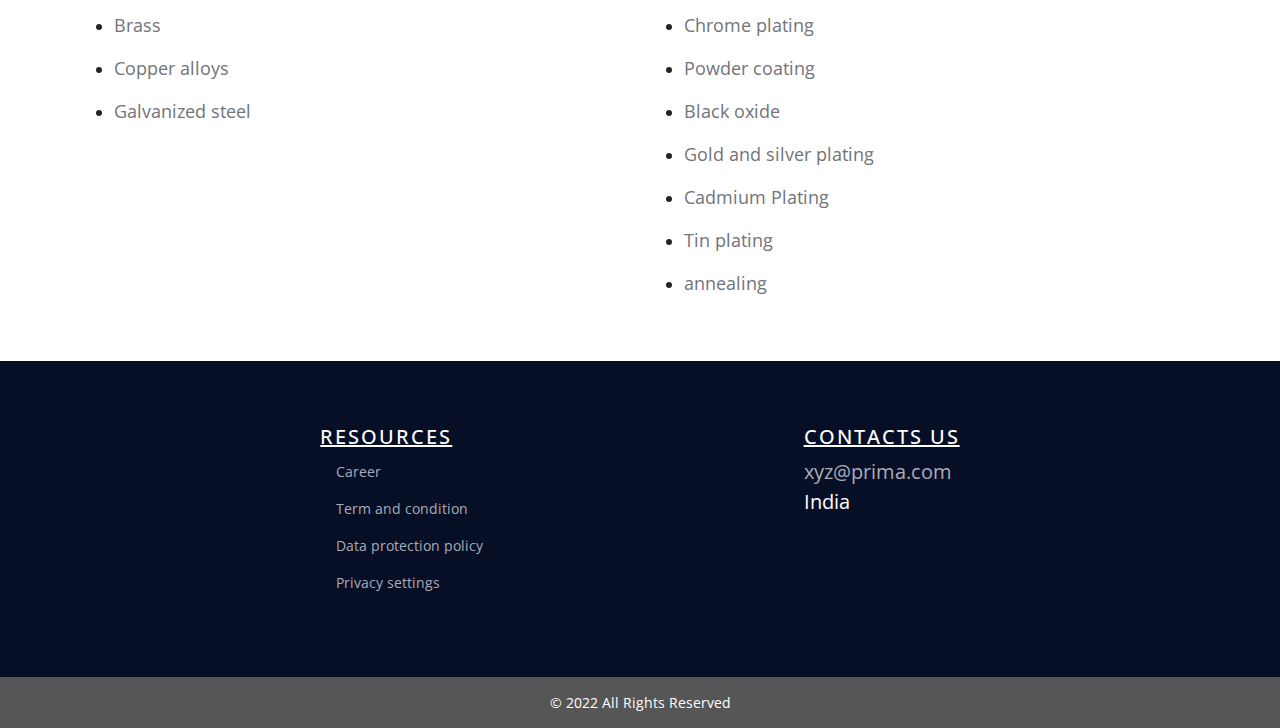
<file: sheet-metal.html>
<!DOCTYPE html>
<html lang="en">

<head>
    <meta charset="UTF-8">
    <meta http-equiv="X-UA-Compatible" content="IE=edge">
    <meta name="viewport" content="width=device-width, initial-scale=1.0">
    <title>Build Better</title>

    <!-- BOOTSTRAP CSS FILE -->
    <link rel="stylesheet" href="css/bootstrap.css">

    <!-- BOOTSTRAP ICON CDN -->
    <link rel="stylesheet" href="https://cdn.jsdelivr.net/npm/bootstrap-icons@1.9.1/font/bootstrap-icons.css">

    <!-- SWIPER SLIDER CSS FILE CDN -->
    <link rel="stylesheet" href="https://cdn.jsdelivr.net/npm/swiper@8/swiper-bundle.min.css" />

    <!-- MAIN STYLE SHEET  -->
    <link rel="stylesheet" href="css/style.css">
    <link rel="stylesheet" href="css/responsive.css">
</head>

<body>

    <!-- NAVIGATION -->
    <nav class="navbar navbar-expand-lg navbar-light bg-light">
        <div class="container-fluid">
            <a class="navbar-brand" href="index.html">Brand Name</a>

            <div class="menu-icon position-relative top-0 end-0">
                <i class="bi bi-list text-dark" data-bs-toggle="offcanvas" data-bs-target="#menuOffcanvas" aria-controls="menuOffcanvas"></i>
            </div>
        </div>
    </nav>


    <main>
        <!-- HEADER SECTION START -->
        <header class="service-header-section container-fluid" style="--bg-image:url(../images/benefit-3.jpg)">
            <div class="container d-flex justify-content-center align-items-center flex-column">
                <h1 class="main-heading text-white">Sheet metal stamping </h1>
            </div>
        </header>
        <!-- HEADER SECTION END -->

        <!-- CNC Machining section -->
        <section class="container my-4 cnc-machining-info">
            <h3 class="main-heading">Type of metal stamping </h3>
            <p class="para text-18">
                Progressive die stamping : progressive die stamping feature a number of station, each with a unique function. Each station in the tool perform a different cut, punch or bend .
                Progressive die stamping is ideal solution for metal parts with complex geometry
            </p>
            <p class="para text-18">
                Fourslide stamping: Fourslide or four tools stamping involve horizontal alignment, therefore four tools are used simultaneosly to shape workpiece. This process allow for intricate cut and complex bends to develop even the most complex parts.
            </p>
            <p class="para text-18">
                Deep draw stamping : deep drawing involves pulling a sheet metal blank into the die via a punch, forming it into a shape. The method is referred to as deep drawing when the depth of drawn parts excceds its diameter .
            </p>
            <p class="para text-18">DEEP DRAWING APPLICATION: </p>
            <ul>
                <li>
                    <p class="para text-18">AUTOMOTIVE COMPONENTS </p>
                </li>
                <li>
                    <p class="para text-18">AIRCRAFT PARTS </p>
                </li>
                <li>
                    <p class="para text-18"> AIRCRAFT PARTS </p>
                </li>
                <li>
                    <p class="para text-18"> ELECTRONIC RELAYS </p>
                </li>
                <li>
                    <p class="para text-18"> UTENSILS AND COOKWARE </p>
                </li>
            </ul>
            <p class="para text-18">
                * SHORT run stamping : short run metal stamping requires minimal upfront tolling expenses and can be ideal solution for prototypes or small projects.
            </p>
        </section>

        <!-- brouchers section -->
        <section class="container-fluid brouchers-section py-4">
            <div class="container">
                <div class="row align-items-center">
                    <div class="col-md-6">
                        <h3 class="main-heading text-white">Sheet metal stamping </h3>
                        <p class="text-white">
                            Sheet metal fabrication is the process of turning shett meta into parts and structure of various shape. Metal stamping techniques used to shape the metal.
                        </p>
                        <a href="#" class="main-btn btn">Get Quote</a>
                    </div>
                    <div class="col-md-6 d-flex justify-content-center">
                        <img src="images/automotive.png" alt="brouchers image">
                    </div>
                </div>
            </div>
        </section>

        <!-- MANUFACTURING SECTION START -->
        <section class="container my-5 service-manufacturing-section">
            <div class="row">
                <div class="col-md-6">
                    <!-- MANUFACTURING CAPABILITIS -->
                    <h2 class="main-heading">Matel stamping material</h2>
                    <ul class="mt-4">
                        <li>
                            <p class="para text-18">Auminium </p>
                        </li>
                        <li>
                            <p class="para text-18">Steel</p>
                        </li>
                        <li>
                            <p class="para text-18">Stainless steel</p>
                        </li>
                        <li>
                            <p class="para text-18"> Brass </p>
                        </li>
                        <li>
                            <p class="para text-18">Copper alloys</p>
                        </li>
                        <li>
                            <p class="para text-18">Galvanized steel</p>
                        </li>
                    </ul>
                </div>
                <div class="col-md-6">
                    <!-- MANUFACTURING MATERIALS -->
                    <h2 class="main-heading">Finising options</h2>
                    <ul class="mt-4">
                        <li>
                            <p class="para text-18">Aluminuim</p>
                        </li>
                        <li>
                            <p class="para text-18"> Zinc coating/ galvanising</p>
                        </li>
                        <li>
                            <p class="para text-18"> Heat treatment : improve properties, perfomance</p>
                        </li>
                        <li>
                            <p class="para text-18"> Chrome plating</p>
                        </li>
                        <li>
                            <p class="para text-18"> Powder coating</p>
                        </li>
                        <li>
                            <p class="para text-18"> Black oxide</p>
                        </li>
                        <li>
                            <p class="para text-18"> Gold and silver plating</p>
                        </li>
                        <li>
                            <p class="para text-18"> Cadmium Plating</p>
                        </li>
                        <li>
                            <p class="para text-18"> Tin plating</p>
                        </li>
                        <li>
                            <p class="para text-18"> annealing</p>
                        </li>
                    </ul>
                </div>
            </div>

        </section>
        <!-- MANUFACTURING SECTION END -->


        <!-- MENU OFFCANVAS START -->
        <div class="offcanvas offcanvas-start bg-dark" tabindex="-1" id="menuOffcanvas" aria-labelledby="menuOffcanvasLabel">
            <div class="offcanvas-header">
                <button type="button" class="ms-auto text-white bg-transparent border-0 h5" data-bs-dismiss="offcanvas" aria-label="Close">
                    <i class="bi bi-x-lg"></i>
                </button>
            </div>
            <div class="offcanvas-body text-center">
                <a href="#" class="main-nav-link">Resources</a>
                <a href="#" class="main-nav-link">Contact Us</a>

                <div class="dropdown">
                    <button class="btn main-nav-link dropdown-toggle mx-auto" type="button" id="dashboardDropdown" data-bs-toggle="dropdown" aria-expanded="false">
                        Dashboard
                    </button>
                    <ul class="dropdown-menu" aria-labelledby="dashboardDropdown">
                        <li><a class="dropdown-item" href="my-account.html">My account</a></li>
                        <li><a class="dropdown-item" href="new-quote.html">New quote</a></li>
                        <li><a class="dropdown-item" href="my-quote.html">My quote</a></li>
                        <li><a class="dropdown-item" href="help.html">Help & Support</a></li>
                    </ul>
                </div>

                <button type="button" class="btn main-btn d-block mt-4 mx-auto" data-bs-toggle="modal" data-bs-target="#signUpModal">
                    Sign Up
                </button>
                <button type="button" class="btn main-btn mt-4 mx-auto" data-bs-toggle="modal" data-bs-target="#signInModal">
                    Sign In
                </button>
            </div>
        </div>
        <!-- MENU OFFCANVAS END -->

        <!-- SIGN UP MODAL START -->
        <div class="modal fade" id="signUpModal" tabindex="-1" aria-labelledby="signUpModalLabel" aria-hidden="true">
            <div class="modal-dialog">
                <div class="modal-content">
                    <div class="modal-header">
                        <h5 class="modal-title" id="signUpModalLabel">Sing Up</h5>
                        <button type="button" class="btn-close" data-bs-dismiss="modal" aria-label="Close"></button>
                    </div>
                    <div class="modal-body">
                        <form>
                            <div class="mb-3">
                                <label for="signUpName" class="form-label">Name </label>
                                <input type="text" class="form-control" id="signUpName" placeholder="Sk Tamim">
                            </div>

                            <div class="mb-3">
                                <label for="signUpEmail" class="form-label">Email</label>
                                <input type="email" class="form-control" id="signUpEmail" placeholder="sktamimdev@gmail.com">
                            </div>

                            <div class="mb-3">
                                <label for="signUpJob" class="form-label">Job title</label>
                                <input type="text" class="form-control" id="signUpJob" placeholder="Developer">
                            </div>

                            <div class="mb-3">
                                <label for="signUpNumber" class="form-label">Phone number</label>
                                <input type="tel" class="form-control" id="signUpNumber" placeholder="1234567890">
                            </div>

                            <div class="form-check d-flex align-items-center">
                                <input class="form-check-input me-2" type="checkbox" value="" id="newslatterCheck">
                                <label class="form-check-label text-grey text-muted" for="newslatterCheck" style="font-size: 12px;">
                                    I agree to receive service and product updates, special offers and discounts
                                </label>
                            </div>

                            <div class="form-check d-flex align-items-center">
                                <input class="form-check-input me-2" type="checkbox" value="" id="agreeCheck">
                                <label class="form-check-label text-grey text-muted" for="agreeCheck" style="font-size: 12px;">
                                    I reviewed and agree to primafroge <a href="#">Term and Condition</a> and <a href="#">privacy policy</a>
                                </label>
                            </div>

                            <div class="text-end mt-4">
                                <button type="submit" class="btn gradient-btn">Sign Up</button>
                            </div>

                        </form>
                    </div>
                </div>
            </div>
        </div>
        <!-- SIGN UP MODAL END -->

        <!-- SIGN IN MODAL START -->
        <div class="modal fade" id="signInModal" tabindex="-1" aria-labelledby="signInModalLabel" aria-hidden="true">
            <div class="modal-dialog">
                <div class="modal-content">
                    <div class="modal-header">
                        <h5 class="modal-title" id="signInModalLabel">Sign In</h5>
                        <button type="button" class="btn-close" data-bs-dismiss="modal" aria-label="Close"></button>
                    </div>
                    <div class="modal-body">
                        <form>
                            <div class="mb-3">
                                <label for="signInEmail" class="form-label">Email</label>
                                <input type="email" class="form-control" id="signInEmail" placeholder="sktamimdev@gmail.com">
                            </div>

                            <label for="signInPassword" class="form-label">Password</label>
                            <div class="input-group mb-3">
                                <input type="password" class="form-control" id="signInPassword">
                                <span class="input-group-text" id="passwordToggleBtn" style="cursor: pointer;">
                                    <i class="bi bi-eye"></i>
                                </span>
                            </div>

                            <div class="text-end mt-4">
                                <button type="submit" class="btn gradient-btn">Sign In</button>
                            </div>

                        </form>
                    </div>
                </div>
            </div>
        </div>
        <!-- SIGN IN MODAL END -->
    </main>

    <!-- FOOTER SECTION START -->
    <footer class="main-footer">
        <div class="d-flex justify-content-evenly px-3 py-5 flex-wrap">
            <div class="my-3">
                <h3 class="sub-heading text-white">RESOURCES</h3>
                <ul>
                    <li><a href="#">Career</a></li>
                    <li><a href="#">Term and condition</a></li>
                    <li><a href="#"> Data protection policy</a></li>
                    <li><a href="#">Privacy settings</a></li>
                </ul>
            </div>

            <div class="my-3">
                <h3 class="sub-heading text-white">Contacts us</h3>
                <p class="text-white" style="font-size:20px ;">
                    <a href="mailto:xyz@prima.com" class="d-block">xyz@prima.com</a>
                    India
                </p>
            </div>
        </div>

        <div class="copyright">
            &copy; 2022 All Rights Reserved
        </div>

    </footer>
    <!-- FOOTER SECTION END -->

    <!-- BOOTSTRAP JS FILE -->
    <script src="js/bootstrap.bundle.js"></script>

    <!-- MAIN JS FILE -->
    <script src="js/main.js"></script>

</body>

</html>
</file>
<file: css/style.css>
@import url('https://fonts.googleapis.com/css2?family=Open+Sans:wght@300;400;500;600;700&display=swap');

img {
    max-width: 100%;
}

body {
    font-family: 'Open Sans', sans-serif;
}

:root {
    --color-primary: #070f26;
    --color-secondary: #a9acb8;
}

/* HERO SECTION START */
.hero-section {
    width: 100%;
    min-height: 100vh;
    background-image: url(../images/hero-bg-2.jpg);
    background-color: #000;
    background-size: cover;
    background-position: bottom;
    position: relative;
}

.hero-section::after {
    content: '';
    height: 100%;
    width: 100%;
    background-color: rgba(0, 0, 0, 0.6);
    position: absolute;
    top: 0;
    left: 0;
}

.menu-icon {
    position: absolute;
    top: 20px;
    right: 30px;
    z-index: 10;
}

.menu-icon i {
    font-size: 35px;
    color: #fff;
    cursor: pointer;

}

.hero-info {
    z-index: 10;
}

.hero-btn {
    padding: 15px 60px !important;
    font-size: 18px;
    border-radius: 5px !important;
}

.main-nav-link {
    text-align: center;
    text-decoration: none;
    color: #fff;
    margin: 10px 0;
    display: block;
}

.main-nav-link:hover {
    color: #bbd9fe;
}

/* HERO SECTION END  */



/* SERVICES SECTION START  */

.service-link {
    background-color: #5f99df;
    color: #fff;
    width: max-content;
}

.service-link:hover {
    background-color: #5688c6;
    color: #fff;
}

.swiper {
    overflow-y: visible;
    overflow-x: clip;
}

.swiper-pagination {
    bottom: -30px !important;
}

.swiper-button-prev::after,
.swiper-button-next::after {
    padding: 10px 15px;
    border-radius: 50px;
    font-size: 20px;
    background-color: #bbd9fe;
    opacity: .6;
    margin: 0 10px;
}

.swiper-button-prev,
.swiper-button-next {
    display: flex;
}

.services-section .card {
    background-image: var(--bg-image);
    background-position: center center;
    background-size: cover;
    min-height: 270px;
    position: relative;
    border-radius: 10px;
    overflow: hidden;
}

.services-section .card .card-title {
    text-transform: uppercase;
}

.services-section .card-body {
    z-index: 2;
    display: flex;
    flex-direction: column;
    justify-content: center;
}

.services-section .card::after {
    content: '';
    background-color: rgba(0, 0, 0, 0.6);
    width: 100%;
    height: 100%;
    position: absolute;
    top: 0;
    left: 0;
}

.services-section .card .card-title,
.services-section .card .card-text {
    color: #fff;
}

.services-section .card .card-text {
    margin: 10px 0;
    margin-bottom: 20px;
}

/* SERVICES SECTION END  */


/* MANUFACTURING SECTION START */
.manufacturing-card {
    border-radius: 5px;
    border: 1px solid #eee;
    width: 120px;
    padding: 5px 10px;
    text-align: center;
    margin: 10px;
    height: 120px;
    display: flex;
    flex-direction: column;
    justify-content: space-evenly;
}

.manufacturing-card img {
    height: 30px;
    width: 30px;
    margin: 0 auto;
}

.manufacturing-card-title {
    text-transform: uppercase;
    font-weight: bold;
    margin-top: 10px;
    font-size: 14px;
}

/* MANUFACTURING SECTION END */


/* HOW IT WORKS SECTION START */
/* .how-works-section {
    background-color: #d4dfe9;
} */

.works-card {
    padding: 20px;
    background-color: #fff;
    /* border-radius: 5px; */
    text-align: center;
    position: relative;
    border-right: 1px solid #d7d7d7;
}

.works-card p,
.works-card h5 {
    text-align: start;
}

.works-card img {
    width: 100px;
    height: 100px;
}

.works-card-heading {
    font-weight: bold;
    text-align: center;
}

.step-counter {
    font-size: 30px;
    font-weight: bold;
    position: absolute;
    top: 10px;
    left: 15px;
    padding: 0px 13px;
    background: #bbd9fe;
    border-radius: 50%;
}

/* HOW IT WORKS SECTION END */

/* COUSTOMERS SECTION START */
.coustomers-card {
    max-width: 270px;
    height: 200px;
    text-align: center;
    display: flex;
    flex-direction: column;
    justify-content: space-evenly;
    margin: 0 auto;
}

.coustomers-card img {
    height: 100px;
    margin: 0 auto;
}

.coustomers-section-para {
    font-size: 20px;
    font-weight: 500;
    margin-top: 30px;
}

/* COUSTOMERS SECTION END */


/* FOLLOW SECTION START */
.follow-section {
    /* background-color: #9bb3c9; */
    background-color: var(--color-secondary);
}

.follow-section .social-link {
    display: block;
    text-align: center;
    font-size: 50px;
    color: #fff;
    text-decoration: none;
    padding: 10px;
    transition: .2s;
}

.follow-section .social-link:hover {
    color: #c9dffb;
}

/* FOLLOW SECTION END */



/* CALL TO ACTION SECTION START */
.call-to-action {
    margin: 30px auto;
    padding: 20px 60px;
    font-size: 20px;
    display: block;
    width: max-content;

    text-transform: uppercase;
    text-decoration: none;
    display: inline-block;
    border-radius: 10rem;
    transition: all 0.2s;
    position: relative;
    border: none;
    cursor: pointer;
    color: #fff;

    background: rgb(0, 172, 234);
    background: linear-gradient(100deg, rgba(0, 172, 234, 1) 0%, rgba(59, 78, 223, 1) 100%);

}

.call-to-action:hover {
    transform: translateY(-0.3rem);
    box-shadow: 0 5px 20px rgb(0 0 0 / 20%);
    color: #fff;
}

.call-to-action:active {
    transform: translateY(-1px);
}

/* CALL TO ACTION SECTION END */


/* REVIEWS SECTION START */
.review-card {
    max-width: 600px;
    margin: 0 auto;
    background-color: #dfeaf9;
    border-radius: 5px;
    padding: 20px;
}

.review-avtar {
    width: 50px;
    height: 50px;
    border-radius: 50%;
}

.review-para {
    margin-top: 20px;
    font-size: 14px;
}

/* REVIEWS SECTION END */

/* CONTACT SRCTION START */
.contact-section {
    /* background-color: #d4dfe9; */
    background-color: var(--color-secondary);
    color: #fff;
}

.contact-info i {
    font-size: 25px;
}

.contact-info svg {
    height: 25px;
    width: 25px;
    fill: #fff;
}

.contact-form {
    background-color: #fff;
    padding: 50px 40px;
}

.contact-form input,
.contact-form textarea {
    border-radius: 0;
    border: none;
    outline: none;
    border-bottom: 2px solid #000 !important;

}

.contact-form input:focus,
.contact-form textarea:focus {
    box-shadow: 0 0 0 2px #000;
    border-bottom: 1px solid #000 !important;
    border-radius: 2px;
}

.submit-btn {
    padding: 10px 30px;
    background-color: #fff;
    border: 2px solid var(--color-primary);
    font-weight: bold;
    text-transform: uppercase;
    transition: .2s;
    margin: 10px 0;
}

.submit-btn:hover {
    background-color: var(--color-primary);
    color: #fff;
}

/* CONTACT SRCTION END */


/* FOOTER SECTION START */
.main-footer {
    /* background-color: #333333; */
    background-color: var(--color-primary);
    font-size: 14px;
}

.main-footer .sub-heading {
    font-size: 20px;
    color: #fff;
    letter-spacing: 2px;
    text-transform: uppercase;
}

.main-footer ul {
    list-style: none;
    padding: 0;

}

.main-footer ul li a {
    display: block;
    padding: 4px 8px;
    margin: 8px;
}

.main-footer a {
    text-decoration: none;
    color: var(--color-secondary);
}

.main-footer a:hover {
    text-decoration: underline;
}

.copyright {
    padding: 15px 8px;
    color: #fff;
    background-color: #565656;
    text-align: center;
}

/* FOOTER SECTION END */


/*============= DASHBOARD PAGES START =============== */

.navigation-item {
    text-decoration: none;
    color: #333333;
    transition: .2s;
}

.navigation-item.active {
    color: #6aa9f6;
}

.navigation-item:hover {
    color: #6aa9f6;
}

.navigation-item span {
    font-size: 18px;
    text-transform: uppercase;
    font-weight: 500;
}

.navigation-item i {
    font-size: 25px;
    margin-right: 10px;
}

.logout-btn {
    width: max-content;
    /* margin: 0 auto; */
}

#my-account-accordion .accordion-button {
    box-shadow: none !important;
    font-size: 20px;
    font-weight: 500;
}

#my-account-accordion .accordion-button::after {
    background-image: url(../images/plus-lg.svg);
}

#my-account-accordion .accordion-button:not(.collapsed)::after {
    background-image: url(../images/dash-lg.svg);
}


#my-account-accordion .accordion-button:not(.collapsed) {
    color: #5688c6;
    background-color: #bbd9fea0;
}

.pending {
    color: #a7a7a7;
    position: relative;
}

.pending::before {
    content: '';
    width: 10px;
    height: 10px;
    border-radius: 50%;
    background-color: #a7a7a7;
    position: absolute;
    top: 50%;
    left: -10px;
    transform: translateY(-50%);
}

.processing {
    color: #ffd500;
    position: relative;
}

.processing::before {
    content: '';
    width: 10px;
    height: 10px;
    border-radius: 50%;
    background-color: #ffd500;
    position: absolute;
    top: 50%;
    left: -10px;
    transform: translateY(-50%);
}

.shipped {
    color: #4d9aff;
    position: relative;
}

.shipped::before {
    content: '';
    width: 10px;
    height: 10px;
    border-radius: 50%;
    background-color: #4d9aff;
    position: absolute;
    top: 50%;
    left: -10px;
    transform: translateY(-50%);
}

.canceled {
    color: #fa6161;
    position: relative;
}

.canceled::before {
    content: '';
    width: 10px;
    height: 10px;
    border-radius: 50%;
    background-color: #fa6161;
    position: absolute;
    top: 50%;
    left: -10px;
    transform: translateY(-50%);
}

.completed {
    color: #01b552;
    position: relative;
}

.completed::before {
    content: '';
    width: 10px;
    height: 10px;
    border-radius: 50%;
    background-color: #01b552;
    position: absolute;
    top: 50%;
    left: -10px;
    transform: translateY(-50%);
}

/* ============== DASHBOARD PAGES END ============== */

/* ============== SERVICE DETAILS PAGE START ============= */
.service-header-section {
    background-color: var(--color-primary);
    background-image: var(--bg-image);
    background-repeat: no-repeat;
    background-size: cover;
    background-position: center;
    position: relative;
    min-height: 350px;
}

.service-header-section::after {
    content: '';
    height: 100%;
    width: 100%;
    background-color: rgba(0, 0, 0, 0.6);
    position: absolute;
    top: 0;
    left: 0;
}

.service-header-section .container {
    width: 100%;
    height: 350px;
    color: #fff;
}

.service-header-section .container h1 {
    z-index: 10;
}

.brouchers-section {
    background-color: var(--color-secondary);
}

.brouchers-section img {
    height: 300px;
}

/* SERVICE MANUFACTURING SECTION */
.service-manufacturing-section .main-heading {
    font-size: 25px;
}


.injection-moulding-capabilites .main-heading {
    font-size: 25px;
}

/* ================ SERVICE DETAILS PAGE END ================== */


/* UTILITY CLASSES */
.main-heading {
    font-size: 30px;
    font-weight: 700;
    color: var(--color-primary);
    text-transform: uppercase;
}

.sub-heading {
    letter-spacing: 4px;
    text-decoration: underline;
    font-weight: 500;
}

.para {
    color: #72747a;
}

.main-btn {
    background-color: #6aa9f6;
    background-color: var(--color-primary);
    color: #fff;
    padding: 10px 30px;
    border: none;
    text-transform: uppercase;
    text-decoration: none;
}

.main-btn:hover {
    background-color: #222f55;
    color: #fff;
}

.gradient-btn {
    color: #fff;
    border: none;
    background: rgb(0, 172, 234);
    background: linear-gradient(100deg, rgba(0, 172, 234, 1) 0%, rgba(59, 78, 223, 1) 100%);
    transition: .3s;
}

.gradient-btn:hover {
    color: #fff;
    border: none;
    background: rgb(0, 172, 234);
    background: linear-gradient(100deg, rgba(0, 172, 234, 1) 0%, rgba(59, 78, 223, 1) 100%);
    box-shadow: 0 5px 20px rgb(0 0 0 / 20%);
}

.w-max {
    max-width: 700px;
    margin-right: auto;
    margin-left: auto;
}

.text-18 {
    font-size: 18px;
}

.text-14 {
    font-size: 14px;
}

.fw-500 {
    font-weight: 500;
}
</file>
<file: css/responsive.css>
@media screen and (max-width:768px) {
    .hero-info {
        margin-top: 70px;
    }

    .goal-image {
        width: 100%;
        right: 0;
    }

    .left-navigation {
        display: none !important;
    }
}

@media screen and (max-width:500px) {
    .main-heading {
        font-size: 25px;
    }

    .contact-form {
        padding: 50px 20px;
    }

    .follow-section .social-link {
        font-size: 25px;
    }

    .review-card {
        min-height: 270px;
    }
}

@media screen and (max-width:880px) {
    .navigation-item span {
        font-size: 14px;
    }

    .navigation-item i {
        font-size: 20px;
    }

    .logout-btn {
        padding: 8px 25px;
    }
}
</file>
